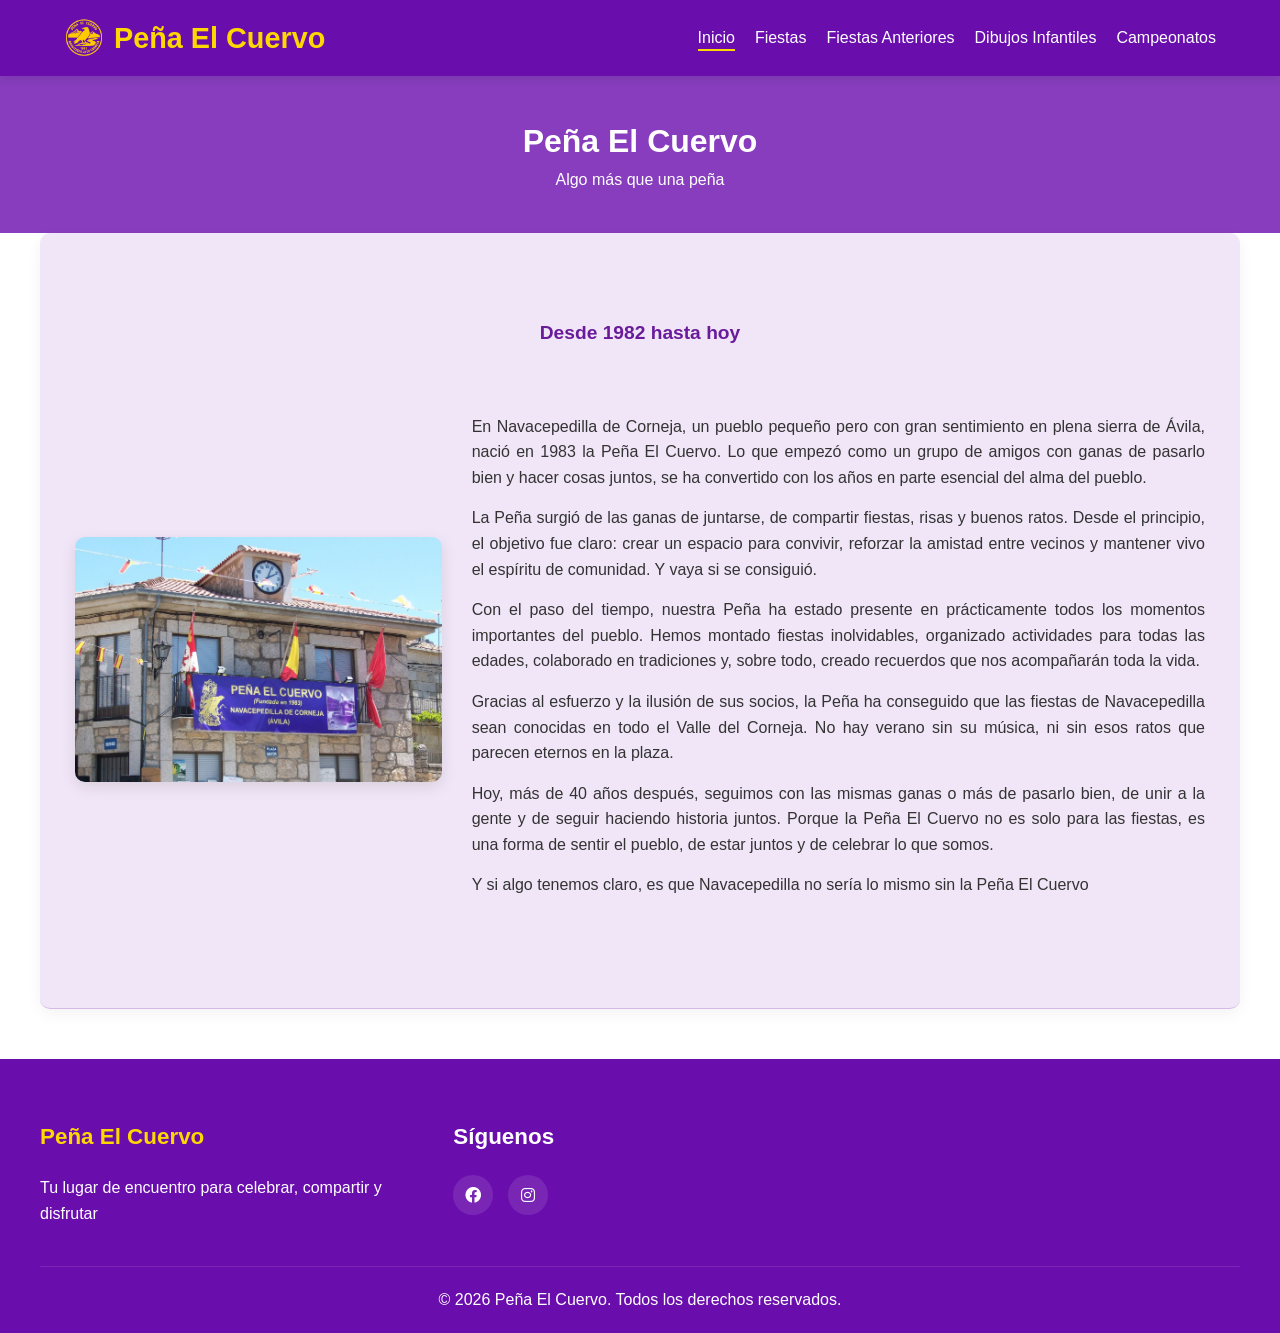
<file: index.html>
<!DOCTYPE html>
<html lang="es">
<head>
    <link rel="canonical" href="https://penaelcuervo.es/" />
    <meta charset="UTF-8">
    <meta name="viewport" content="width=device-width, initial-scale=1.0">
    <title>Peña El Cuervo - Inicio</title>
    <link rel="icon" type="image/png" href="favicon.png">
    <link rel="icon" href="img/ICONOPAGINAWEB.png" type="image/png" sizes="16x16 32x32">
    <link rel="apple-touch-icon" href="img/ICONOPAGINAWEB.png" sizes="180x180">
    <meta name="theme-color" content="#6a0dad">
    <!-- Etiquetas para SEO y favicon en resultados de búsqueda -->
    <meta name="description" content="Peña El Cuervo de Navacepedilla de Corneja. Desde 1983 organizando fiestas y eventos para el pueblo.">
    <meta property="og:title" content="Peña El Cuervo - Inicio">
    <meta property="og:description" content="Peña El Cuervo de Navacepedilla de Corneja. Desde 1983 organizando fiestas y eventos para el pueblo.">
    <meta property="og:image" content="https://penaelcuervo.es/img/ICONOPAGINAWEB.png">
    <meta property="og:url" content="https://penaelcuervo.es">
    <meta property="og:type" content="website">
    <link rel="stylesheet" href="styles.css">
    <link rel="stylesheet" href="https://cdnjs.cloudflare.com/ajax/libs/font-awesome/6.0.0-beta3/css/all.min.css">
</head>
<body>
    <!-- Header y navegación -->
    <header>
        <div class="logo-container">
            <img src="img/Logo quitar fondo-Photoroom.png" alt="Logo Peña El Cuervo" class="logo-img">
            <h1><span class="nombre-pena"> Peña El Cuervo</span></h1>
        </div>
        <nav>
            <ul>
                <li><a href="index.html" class="active">Inicio</a></li>
                <li><a href="fiestas.html">Fiestas</a></li>
                <li><a href="fiestas-anteriores.html">Fiestas Anteriores</a></li>
                <li><a href="dibujos.html">Dibujos Infantiles</a></li>
                <li><a href="campeonatos.html">Campeonatos</a></li>
            </ul>
        </nav>
        <div class="menu-toggle">
            <i class="fas fa-bars"></i>
        </div>
    </header>

    <!-- Encabezado de página -->
    <div class="page-header">
        <div class="container">
            <h1>Peña El Cuervo</h1>
            <p>Algo más que una peña</p>
        </div>
    </div>

    <main>
        <!-- Sección de historia con estructura similar a eventos -->
        <section id="historia">
            <div class="container">
                <div class="eventos-dia">
                    <div class="dia-header">
                        <div class="tema-dia">Desde 1982 hasta hoy</div>
                    </div>
                    <div class="historia-contenido">
                        <div class="historia-imagen">
                            <img src="img/peña_el_cuervo.jpg" alt="Historia de la Peña El Cuervo">
                        </div>
                        <div class="historia-texto">
                            <p>En Navacepedilla de Corneja, un pueblo pequeño pero con gran sentimiento en plena sierra de Ávila, nació en 1983 la Peña El Cuervo. Lo que empezó como un grupo de amigos con ganas de pasarlo bien y hacer cosas juntos, se ha convertido con los años en parte esencial del alma del pueblo.</p>
                            <p>La Peña surgió de las ganas de juntarse, de compartir fiestas, risas y buenos ratos. Desde el principio, el objetivo fue claro: crear un espacio para convivir, reforzar la amistad entre vecinos y mantener vivo el espíritu de comunidad. Y vaya si se consiguió.</p>
                            <p>Con el paso del tiempo, nuestra Peña ha estado presente en prácticamente todos los momentos importantes del pueblo. Hemos montado fiestas inolvidables, organizado actividades para todas las edades, colaborado en tradiciones y, sobre todo, creado recuerdos que nos acompañarán toda la vida.</p>
                            <p>Gracias al esfuerzo y la ilusión de sus socios, la Peña ha conseguido que las fiestas de Navacepedilla sean conocidas en todo el Valle del Corneja. No hay verano sin su música, ni sin esos ratos que parecen eternos en la plaza.</p>
                            <p>Hoy, más de 40 años después, seguimos con las mismas ganas o más de pasarlo bien, de unir a la gente y de seguir haciendo historia juntos. Porque la Peña El Cuervo no es solo para las fiestas, es una forma de sentir el pueblo, de estar juntos y de celebrar lo que somos.</p>
                            <p>Y si algo tenemos claro, es que Navacepedilla no sería lo mismo sin la Peña El Cuervo</p>
                        </div>
                    </div>
                </div>
            </div>
        </section>

        <section class="highlights">
            <div class="container">
               <!--- <h2>Próximos Eventos Destacados</h2>
                <div class="event-card">
                    <div class="event-date">
                        <span class="day">1</span>
                        <span class="month">AGO</span>
                    </div>
                    <div class="event-details">
                        <h3>Día de Convivencia 2026</h3>
                        <p class="event-location"><i class="fas fa-map-marker-alt"></i> Plaza</p>
                        <p class="event-time"><i class="far fa-clock"></i> 15:00</p>
                        <p class="event-description">Día de convivencia en la plaza: tarde de actividades, concierto y barbacoa nocturna.</p>
                        <a href="convivencia.html" class="btn btn-small">Más Información</a>
                    </div>
                </div>
                <div class="event-card">
                    <div class="event-date">
                        <span class="day">6-9</span>
                        <span class="month">AGO</span>
                    </div>
                    <div class="event-details">
                        <h3>Fiestas de Verano 2026</h3>
                        <p class="event-location"><i class="fas fa-map-marker-alt"></i> Plaza</p>
                        <p class="event-time"><i class="far fa-clock"></i> 6 Ago - 9 Ago</p>
                        <p class="event-description">Cuatro días de orquestas, concursos, torneos y actividades para todas las edades.</p>
                        <a href="fiestas.html" class="btn btn-small">Ver Programa Completo</a>
                    </div>
                </div> -->
            </div>
        </section>
    </main>

    <footer>
        <div class="container">
            <div class="footer-content">
                <div class="footer-section">
                    <h3>Peña El Cuervo</h3>
                    <p>Tu lugar de encuentro para celebrar, compartir y disfrutar</p>
                </div>

                <div class="footer-section">
                    <h3>Síguenos</h3>
                    <div class="social-icons">
                        <a href="https://www.facebook.com/pena.cuervo/" target="_blank"><i class="fab fa-facebook"></i></a>
                        <a href="https://www.instagram.com/p_el_cuervo_navacepe?utm_source=ig_web_button_share_sheet&igsh=ZDNlZDc0MzIxNw==" target="_blank"><i class="fab fa-instagram"></i></a>
                    </div>
                </div>
            </div>
            <div class="footer-bottom">
                <p>&copy; 2026 Peña El Cuervo. Todos los derechos reservados.</p>
            </div>
        </div>
    </footer>

    <script src="script.js"></script>
</body>
</html>
</file>
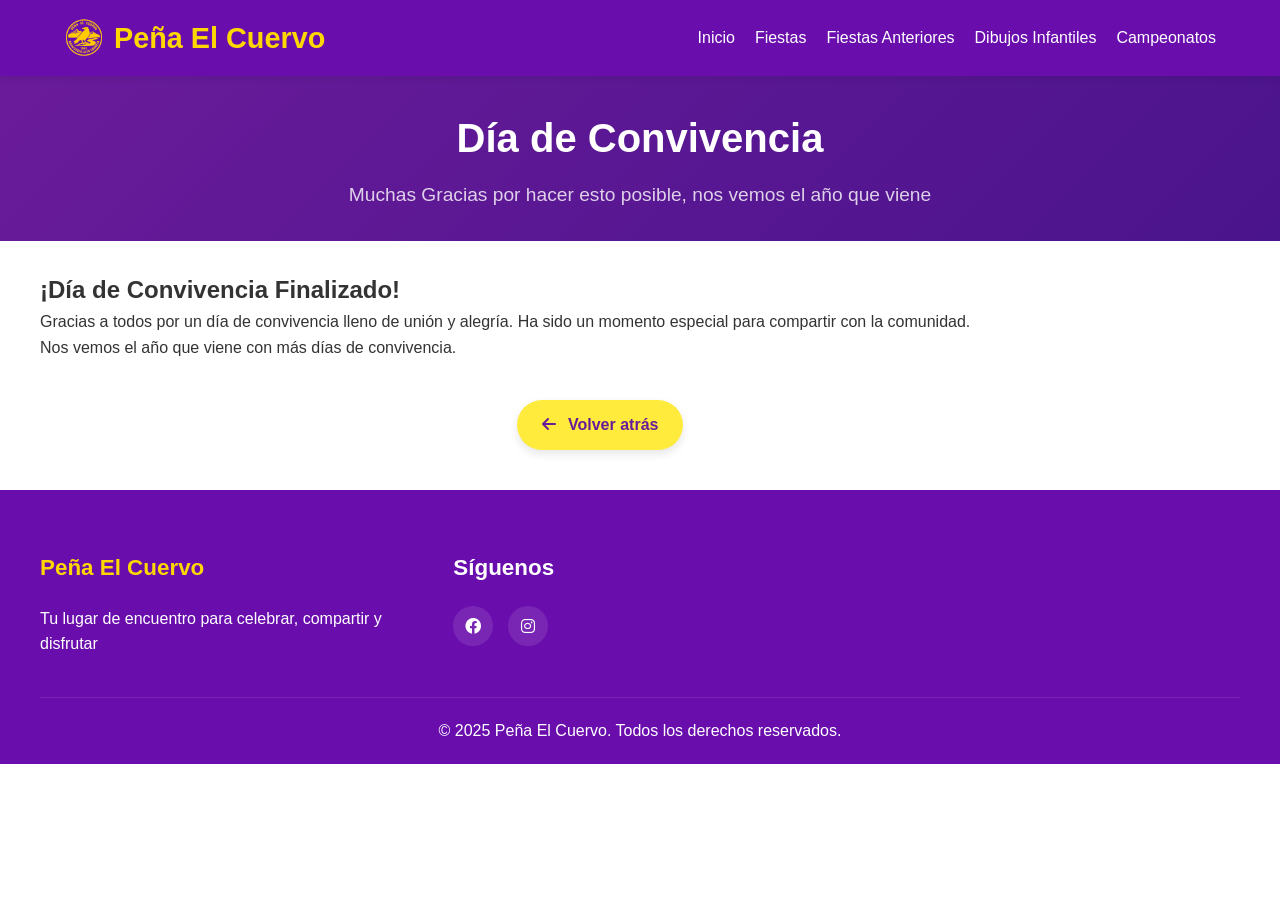
<file: convivencia.html>
<!DOCTYPE html>
<html lang="es">
<head>
    <meta charset="UTF-8">
    <meta name="viewport" content="width=device-width, initial-scale=1.0">
    <title>Día de Convivencia - Peña El Cuervo</title>
    <link rel="icon" href="img/ICONOPAGINAWEB.png" type="image/png">
<link rel="apple-touch-icon" href="img/ICONOPAGINAWEB.png">
    <meta name="theme-color" content="#6a0dad">
    <link rel="stylesheet" href="styles.css">
    <link rel="stylesheet" href="https://cdnjs.cloudflare.com/ajax/libs/font-awesome/6.0.0-beta3/css/all.min.css">
    <style>
        /* Estilos generales para la página de convivencia */
        
        .page-header {
            background: linear-gradient(135deg, #6a1b9a 0%, #4a148c 100%);
            padding: 30px 0;
            text-align: center;
            margin-bottom: 30px;
        }
        
        .page-header h1 {
            color: white;
            margin: 0;
            font-size: 2.5rem;
        }
        
        .page-header p {
            color: rgba(255, 255, 255, 0.8);
            margin: 10px 0 0;
            font-size: 1.2rem;
        }
        
        
    </style>
</head>
<body>
    <!-- Header y navegación -->
    <header>
        <div class="logo-container">
            <img src="img/Logo quitar fondo-Photoroom.png" alt="Logo Peña El Cuervo" class="logo-img">
            <h1><span class="nombre-pena"> Peña El Cuervo</span></h1>
        </div>
        <nav>
            <ul>
                <li><a href="index.html">Inicio</a></li>
                <li><a href="fiestas.html">Fiestas</a></li>
                <li><a href="fiestas-anteriores.html">Fiestas Anteriores</a></li>
                <li><a href="dibujos.html">Dibujos Infantiles</a></li>
                <li><a href="campeonatos.html">Campeonatos</a></li>
            </ul>
        </nav>
        <div class="menu-toggle">
            <i class="fas fa-bars"></i>
        </div>
    </header>

    <!-- Encabezado de página -->
    <div class="page-header">
        <div class="container">
            <h1>Día de Convivencia</h1>
            <p>Muchas Gracias por hacer esto posible, nos vemos el año que viene</p>
        </div>
    </div>

    <!-- Mensaje de agradecimiento -->
    <section class="agradecimiento">
        <div class="container">
            <div class="mensaje-agradecimiento">
                <h2>¡Día de Convivencia Finalizado!</h2>
                <p>Gracias a todos por un día de convivencia lleno de unión y alegría. Ha sido un momento especial para compartir con la comunidad.</p>
                <p>Nos vemos el año que viene con más días de convivencia.</p>
            </div>
        </div>
    </section>

    <!-- Botón para volver a la página anterior -->
    <div class="volver-calendario container">
        <a href="javascript:history.back()" class="botonamarillo">
            <i class="fas fa-arrow-left"></i> Volver atrás
        </a>
    </div>

    <!-- Footer -->
    <footer>
        <div class="container">
            <div class="footer-content">
                <div class="footer-section">
                    <h3>Peña El Cuervo</h3>
                    <p>Tu lugar de encuentro para celebrar, compartir y disfrutar</p>
                </div>

                <div class="footer-section">
                    <h3>Síguenos</h3>
                    <div class="social-icons">
                        <a href="https://www.facebook.com/pena.cuervo/" target="_blank"><i class="fab fa-facebook"></i></a>
                        <a href="https://www.instagram.com/p_el_cuervo_navacepe?utm_source=ig_web_button_share_sheet&igsh=ZDNlZDc0MzIxNw==" target="_blank"><i class="fab fa-instagram"></i></a>
                    </div>
                </div>
            </div>
            <div class="footer-bottom">
                <p>&copy; 2025 Peña El Cuervo. Todos los derechos reservados.</p>
            </div>
        </div>
    </footer>

    <!-- Script para cargar eventos desde el JSON existente -->
    <script>
    document.addEventListener('DOMContentLoaded', function() {
        // Cargar el archivo eventos.json desde la carpeta data
        fetch('data/eventos.json')
            .then(response => {
                if (!response.ok) {
                    throw new Error('No se pudo cargar el archivo de eventos');
                }
                return response.json();
            })
            .then(data => {
                // Acceder a la propiedad "eventos" del objeto JSON
                const eventos = data.eventos;
                
                // Filtrar eventos para mostrar SOLO los de categoría convivencia
                const eventosConvivencia = eventos.filter(evento => 
                    evento.categoria === 'convivencia'
                );
                
                // Mostrar los eventos de convivencia
                mostrarEventosConvivencia(eventosConvivencia);
            })
            .catch(error => {
                console.error('Error:', error);
                document.getElementById('programa-container').innerHTML = `
                    <div class="no-eventos">
                        <i class="fas fa-exclamation-circle"></i>
                        <h3>Error al cargar los eventos</h3>
                        <p>${error.message}</p>
                    </div>
                `;
            });
    });

    // Función para mostrar los eventos de convivencia
    function mostrarEventosConvivencia(eventos) {
        const contenedor = document.getElementById('programa-container');
        
        // Si no hay eventos
        if (eventos.length === 0) {
            contenedor.innerHTML = `
                <div class="no-eventos">
                    <i class="fas fa-calendar-times"></i>
                    <h3>No hay eventos programados</h3>
                    <p>Todavía no hay eventos para el día de convivencia.</p>
                </div>
            `;
            return;
        }
        
        // Ordenar eventos por hora
        eventos.sort((a, b) => {
            // Convertir horas a números para comparar (00:00 debe ser considerado como 24:00)
            const horaA = a.hora === '00:00' ? '24:00' : a.hora;
            const horaB = b.hora === '00:00' ? '24:00' : b.hora;
            return horaA.localeCompare(horaB);
        });
        
        // Crear el HTML para el día de convivencia
        let html = `
            <div class="eventos-dia">
                <div class="dia-header">
                    <div class="dia-numero">26</div>
                    <div class="mes-nombre">Julio</div>
                    <div class="tema-dia">Día de Convivencia</div>
                </div>
                <div class="eventos-lista">
        `;
        
        // Agregar cada evento
        eventos.forEach(evento => {
            html += `
                <div class="evento-hora">
                    <div class="hora">${evento.hora || '00:00'}</div>
                    <div class="evento-detalle">
                        <h3>${evento.titulo}</h3>
                        ${evento.ubicacion ? `<p class="ubicacion"><i class="fas fa-map-marker-alt"></i> ${evento.ubicacion}</p>` : ''}
                        ${evento.descripcion ? `<p class="descripcion">${evento.descripcion}</p>` : ''}
                    </div>
                </div>
            `;
        });
        
        html += `
                </div>
            </div>
        `;
        
        contenedor.innerHTML = html;
    }
    </script>
    <script src="script.js"></script>
</body>
</html>
</file>
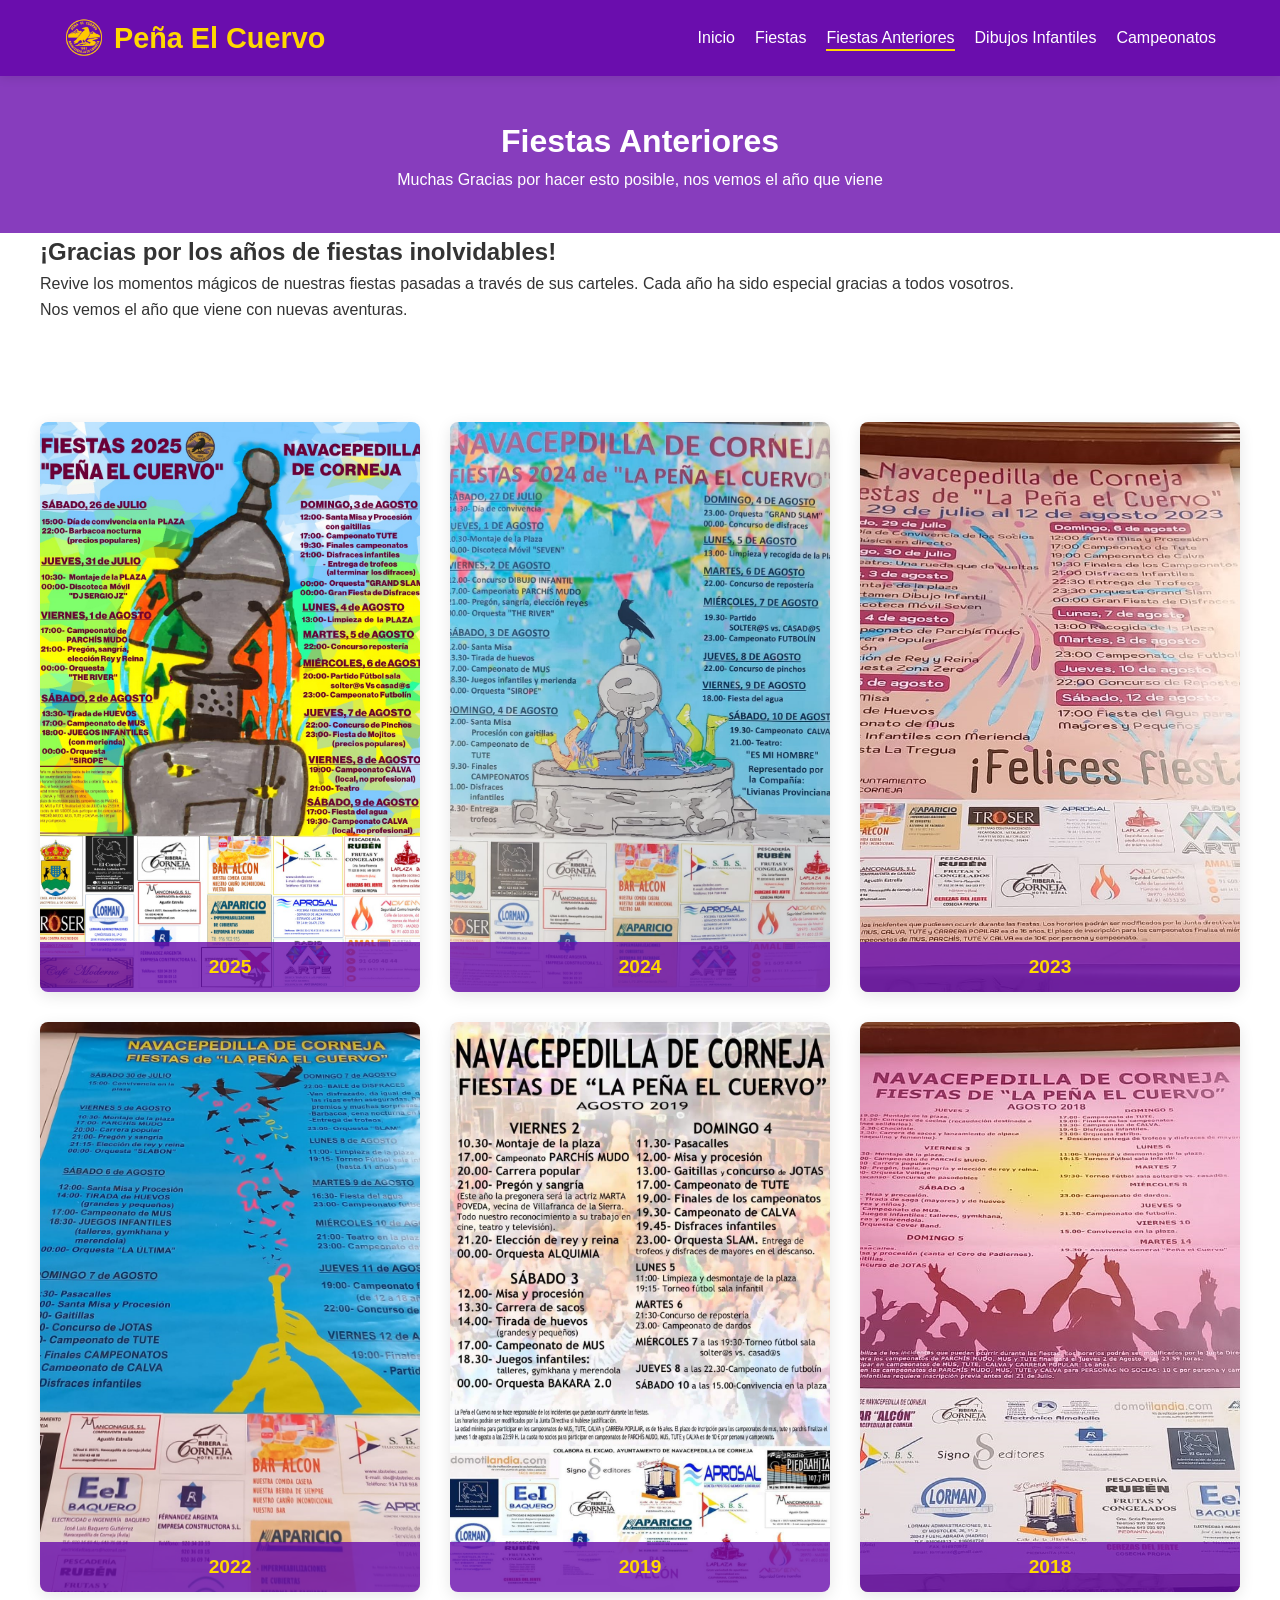
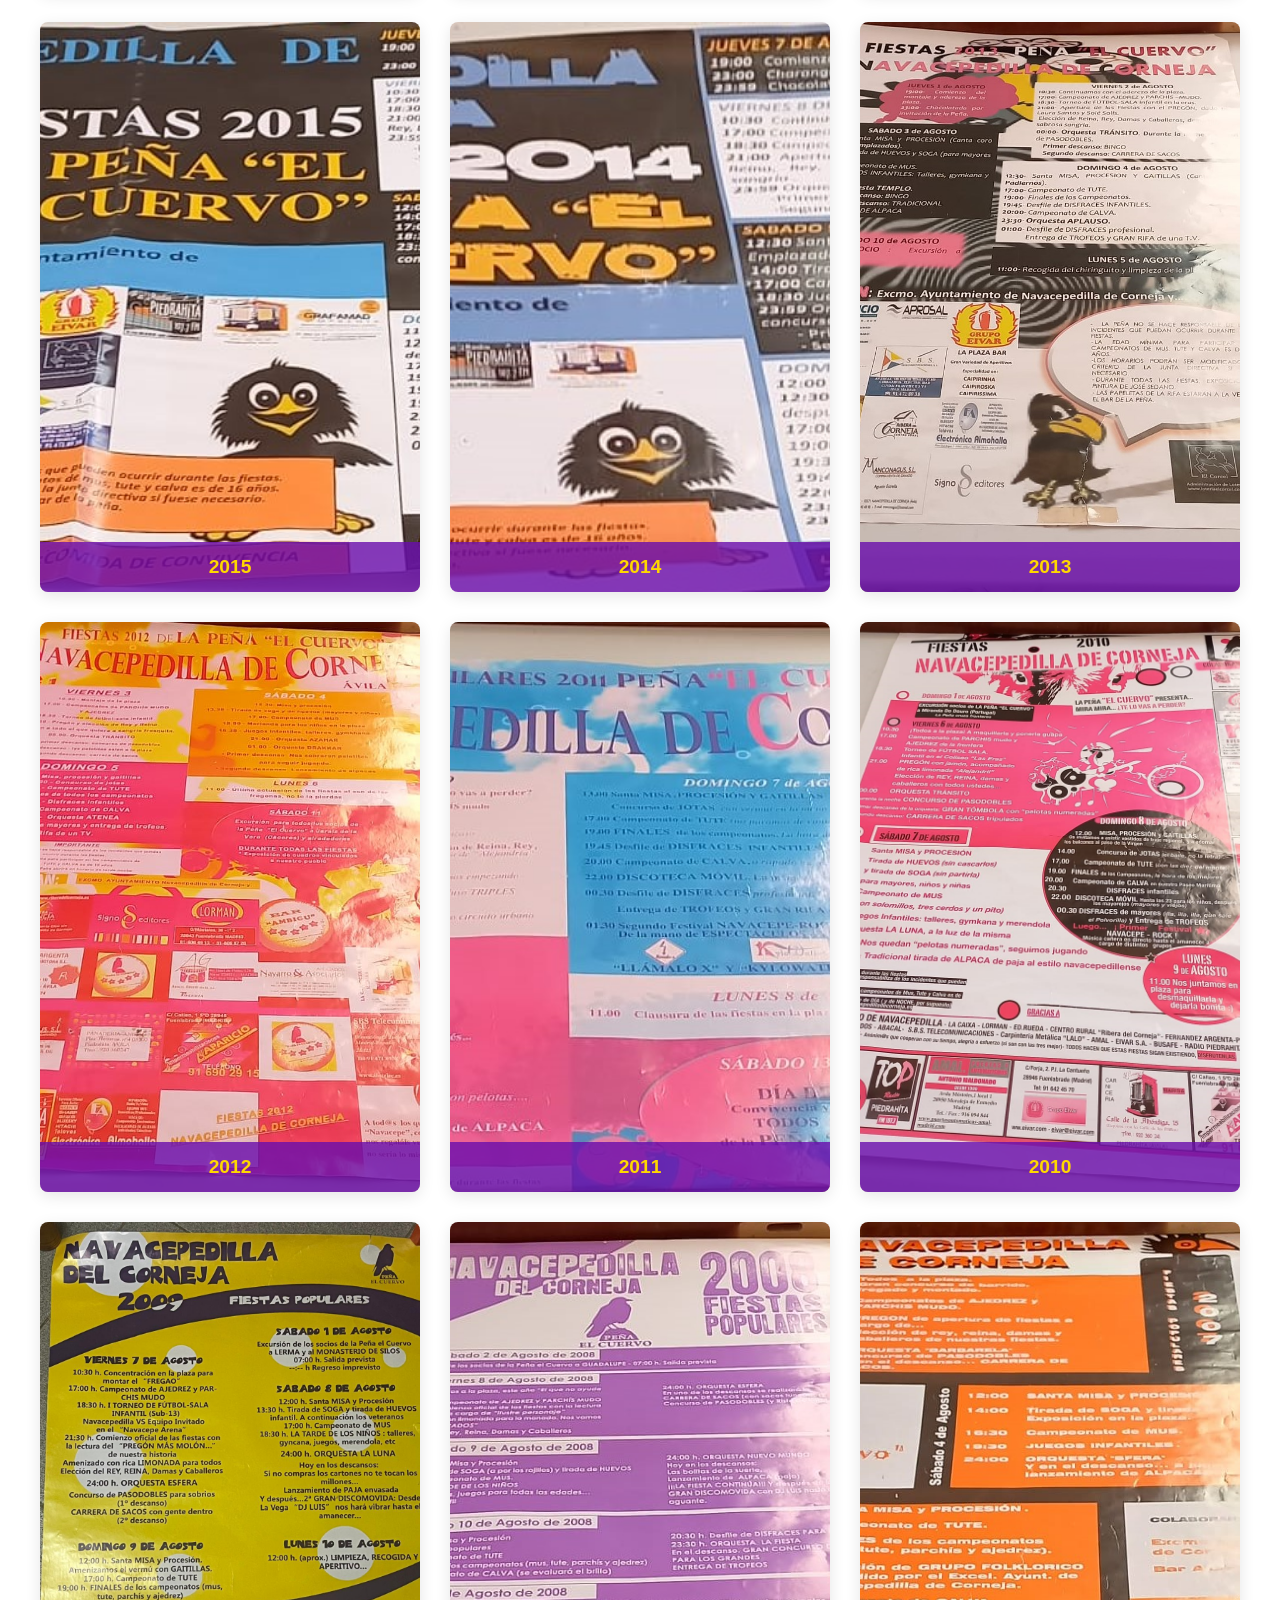
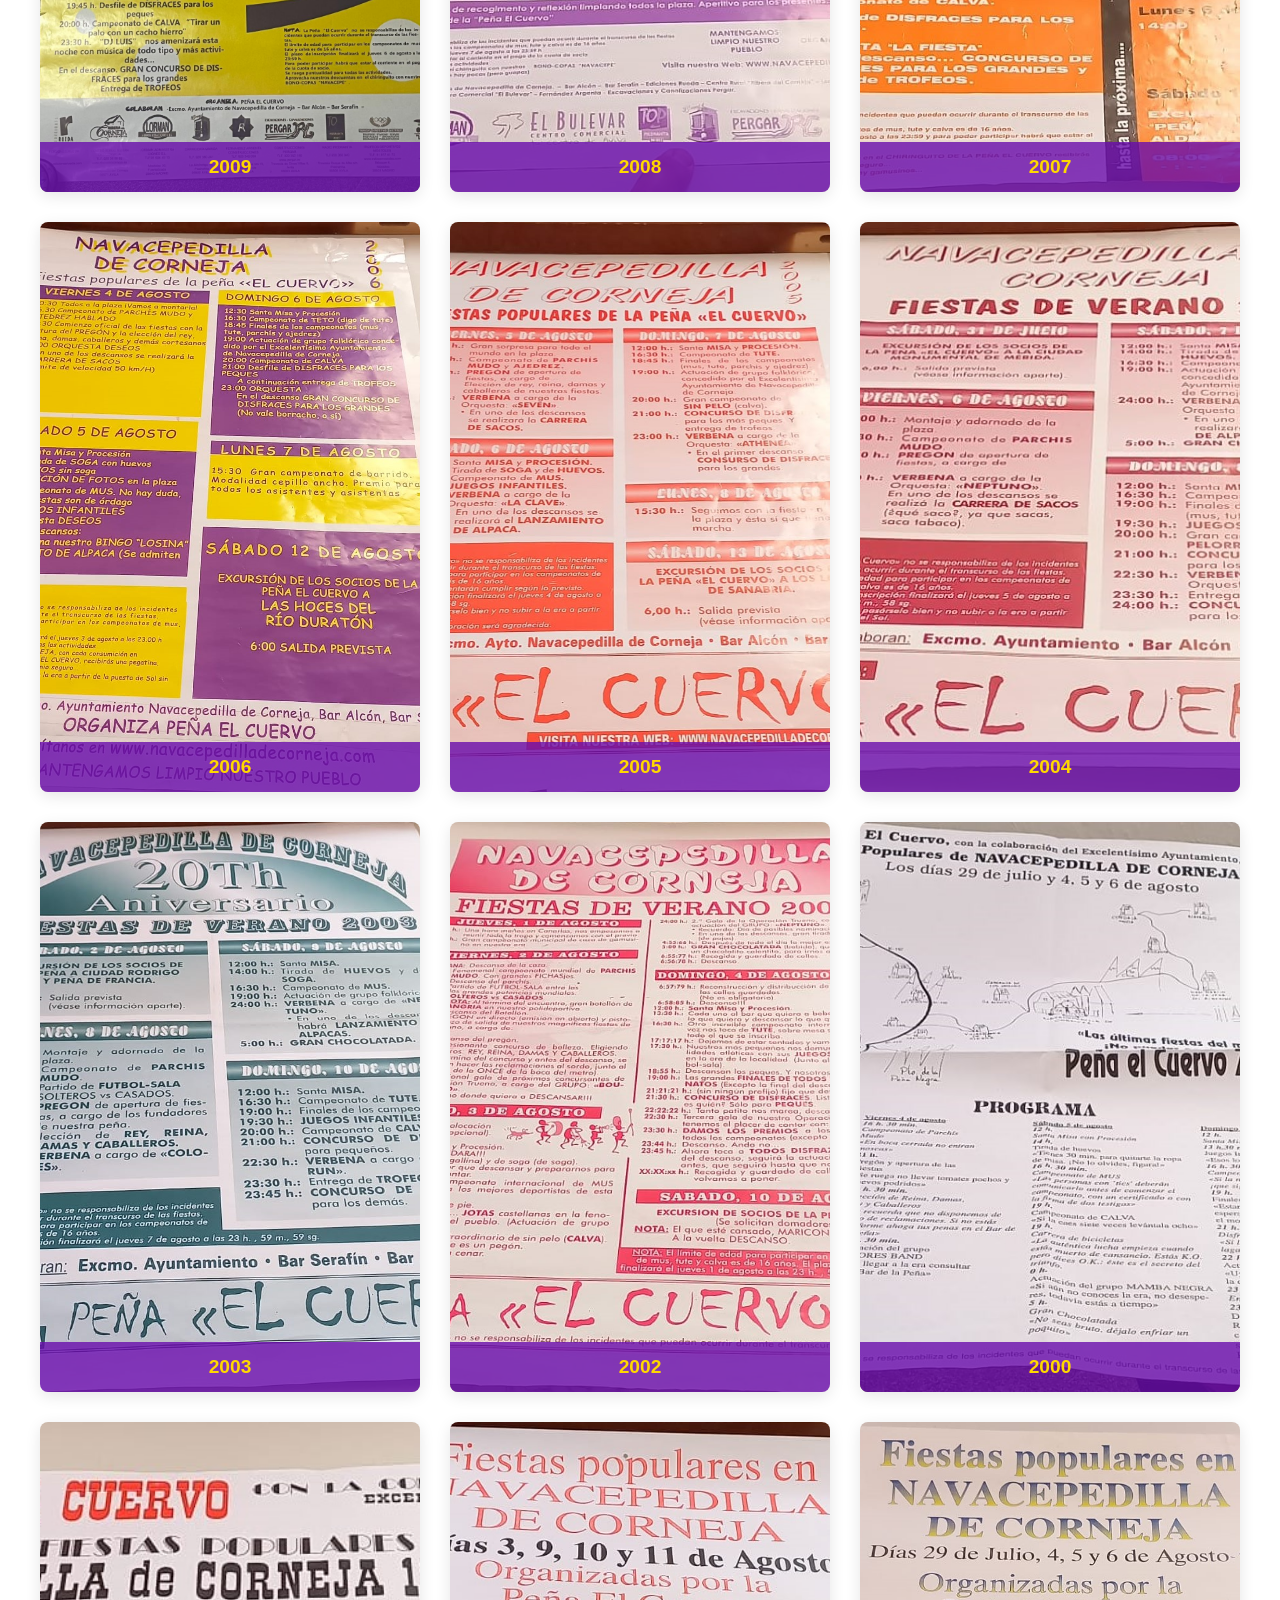
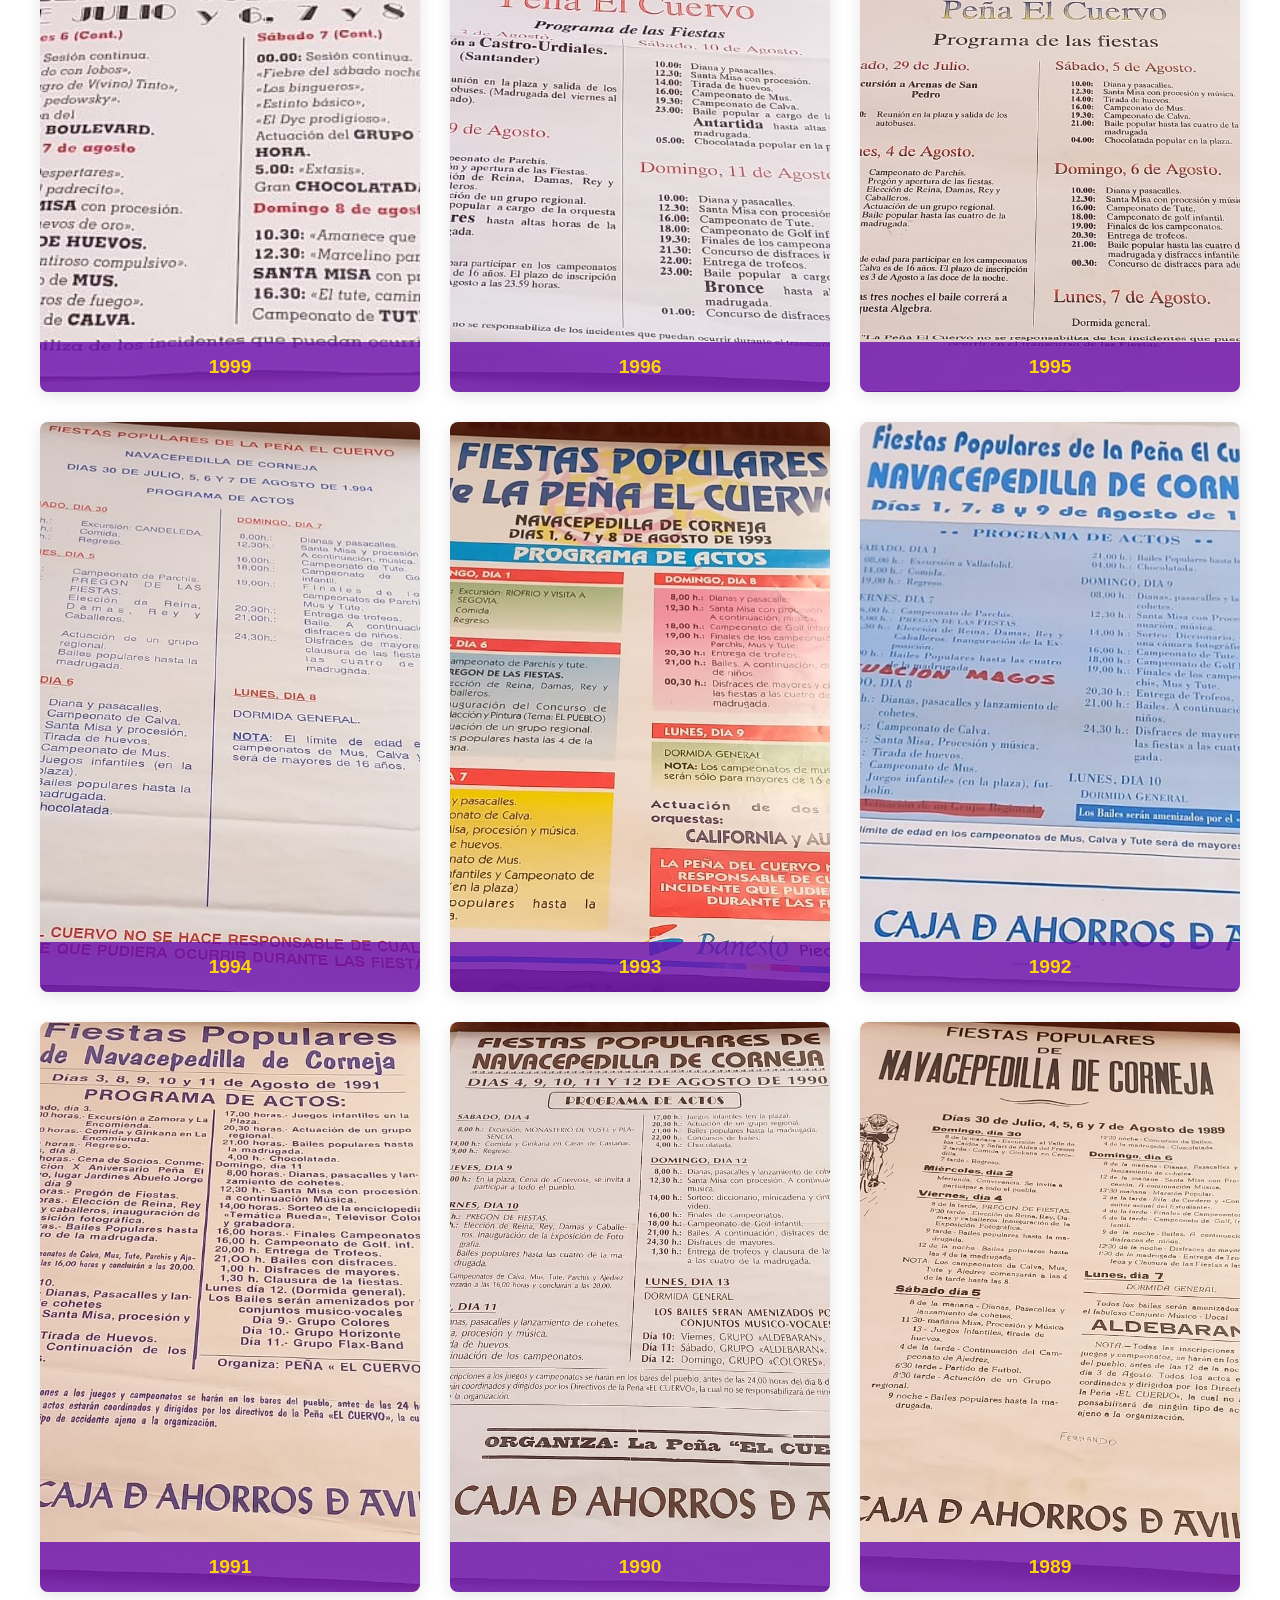
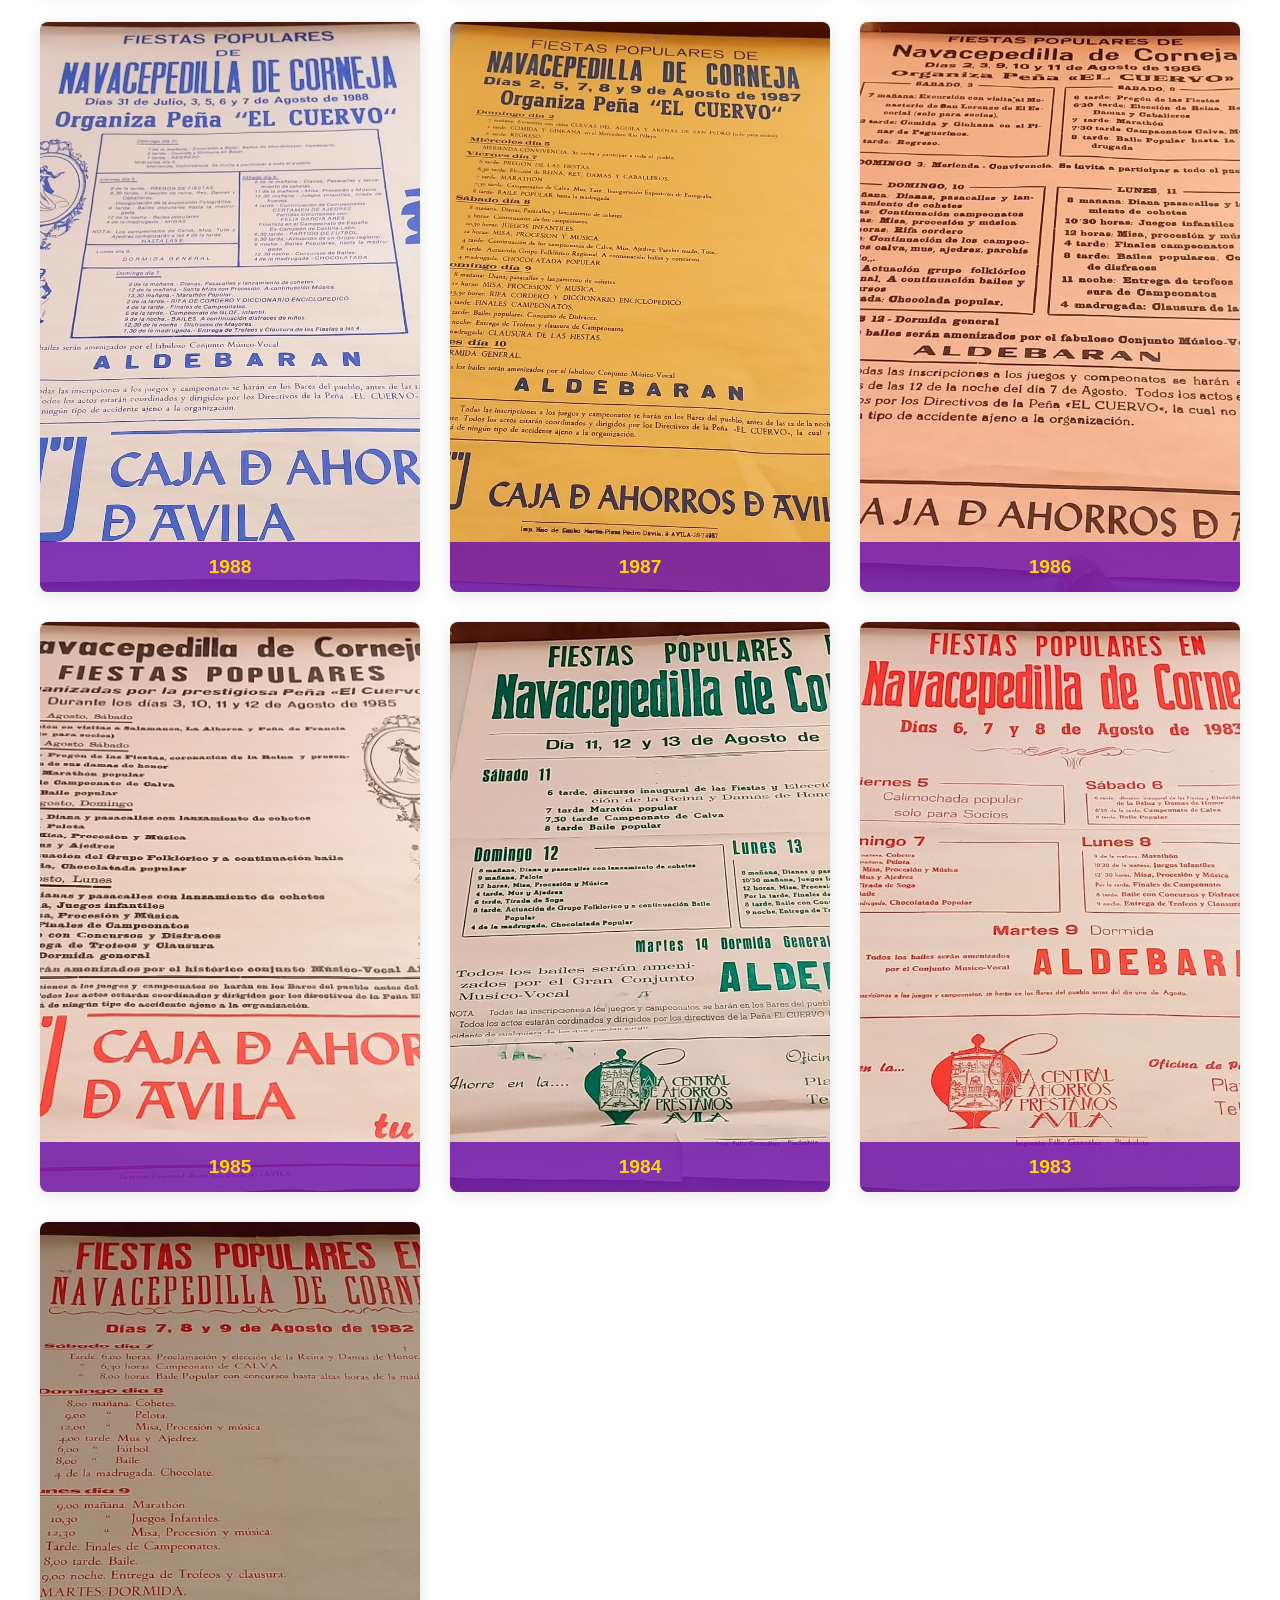
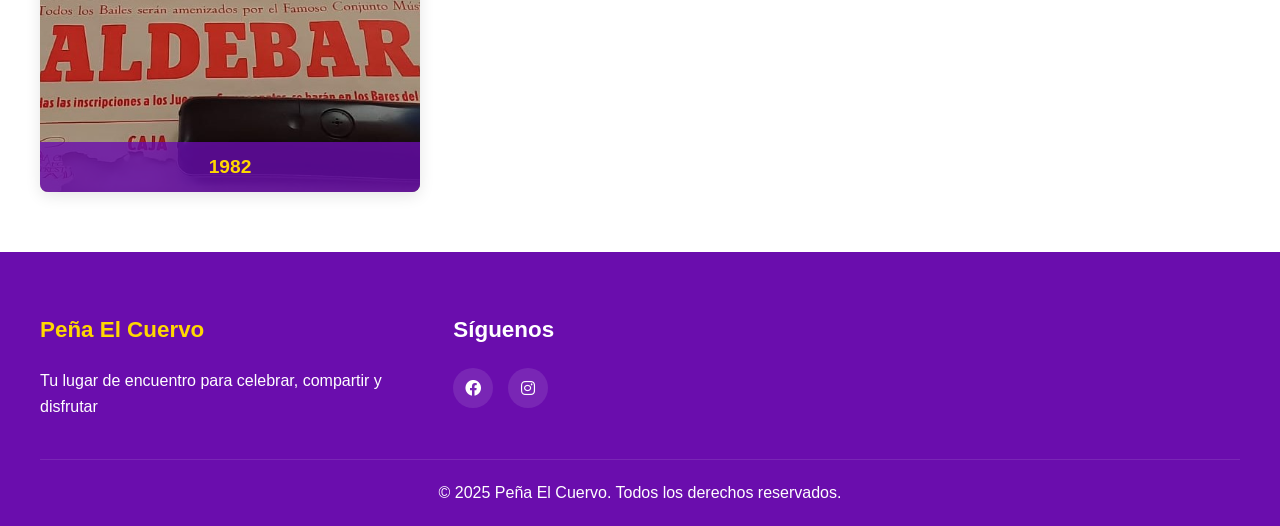
<file: fiestas-anteriores.html>
<!DOCTYPE html>
<html lang="es">
<head>
    <meta charset="UTF-8">
    <meta name="viewport" content="width=device-width, initial-scale=1.0">
    <title>Fiestas Anteriores - Peña El Cuervo</title>
    <link rel="icon" href="img/ICONOPAGINAWEB.png" type="image/png">
<link rel="apple-touch-icon" href="img/ICONOPAGINAWEB.png">
    <meta name="theme-color" content="#6a0dad">
    <link rel="stylesheet" href="styles.css">
    <link rel="stylesheet" href="https://cdnjs.cloudflare.com/ajax/libs/font-awesome/6.0.0-beta3/css/all.min.css">
</head>
<body>
    <!-- Header y navegación -->
    <header>
        <div class="logo-container">
            <img src="img/Logo quitar fondo-Photoroom.png" alt="Logo Peña El Cuervo" class="logo-img">
            <h1><span class="nombre-pena"> Peña El Cuervo</span></h1>
        </div>
        <nav>
            <ul>
                <li><a href="index.html">Inicio</a></li>
                <li><a href="fiestas.html">Fiestas</a></li>
                <li><a href="fiestas-anteriores.html" class="active">Fiestas Anteriores</a></li>
                <li><a href="dibujos.html">Dibujos Infantiles</a></li>
                <li><a href="campeonatos.html">Campeonatos</a></li>
            </ul>
        </nav>
        <div class="menu-toggle">
            <i class="fas fa-bars"></i>
        </div>
    </header>

    <!-- Encabezado de página -->
    <div class="page-header">
        <div class="container">
            <h1>Fiestas Anteriores</h1>
            <p>Muchas Gracias por hacer esto posible, nos vemos el año que viene</p>
        </div>
    </div>

    <!-- Mensaje de agradecimiento -->
    <section class="agradecimiento">
        <div class="container">
            <div class="mensaje-agradecimiento">
                <h2>¡Gracias por los años de fiestas inolvidables!</h2>
                <p>Revive los momentos mágicos de nuestras fiestas pasadas a través de sus carteles. Cada año ha sido especial gracias a todos vosotros.</p>
                <p>Nos vemos el año que viene con nuevas aventuras.</p>
            </div>
        </div>
    </section>


    <section class="fiestas-anteriores">
        <div class="container">
            <div class="fiestas-gallery">

                <div class="cartel-item">
                    <img src="img/carteles/cartel-2025.jpeg" alt="Cartel Fiestas 2025">
                    <div class="cartel-year">2025</div>
                </div>
                

                <div class="cartel-item">
                    <img src="img/carteles/cartel2024.jpeg" alt="Cartel Fiestas 2023">
                    <div class="cartel-year">2024</div>
                </div>

                

                <div class="cartel-item">
                    <img src="img/carteles/cartel2023.jpeg" alt="Cartel Fiestas 2022">
                    <div class="cartel-year">2023</div>
                </div>
                

                <div class="cartel-item">
                    <img src="img/carteles/cartel2022.jpeg" alt="Cartel Fiestas 2021">
                    <div class="cartel-year">2022</div>
                </div>
                


                <div class="cartel-item">
                    <img src="img/carteles/cartel2019.jpeg" alt="Cartel Fiestas 2020">
                    <div class="cartel-year">2019</div>
                </div>
                

                <div class="cartel-item">
                    <img src="img/carteles/cartel2018.jpeg" alt="Cartel Fiestas 2019">
                    <div class="cartel-year">2018</div>
                </div>
                

                <div class="cartel-item">
                    <img src="img/carteles/cartel2015.jpeg" alt="Cartel Fiestas 2018">
                    <div class="cartel-year">2015</div>
                </div>

                <div class="cartel-item">
                    <img src="img/carteles/cartel2014.jpeg" alt="Cartel Fiestas 2018">
                    <div class="cartel-year">2014</div>
                </div>

                <div class="cartel-item">
                    <img src="img/carteles/cartel2013.jpeg" alt="Cartel Fiestas 2018">
                    <div class="cartel-year">2013</div>
                </div>

                <div class="cartel-item">
                    <img src="img/carteles/cartel2012.jpeg" alt="Cartel Fiestas 2018">
                    <div class="cartel-year">2012</div>
                </div>

                <div class="cartel-item">
                    <img src="img/carteles/cartel2011.jpeg" alt="Cartel Fiestas 2018">
                    <div class="cartel-year">2011</div>
                </div>

                <div class="cartel-item">
                    <img src="img/carteles/cartel2010.jpeg" alt="Cartel Fiestas 2018">
                    <div class="cartel-year">2010</div>
                </div>

                <div class="cartel-item">
                    <img src="img/carteles/cartel2009.jpeg" alt="Cartel Fiestas 2018">
                    <div class="cartel-year">2009</div>
                </div>

                <div class="cartel-item">
                    <img src="img/carteles/cartel2008.jpeg" alt="Cartel Fiestas 2018">
                    <div class="cartel-year">2008</div>
                </div>

                <div class="cartel-item">
                    <img src="img/carteles/cartel2007.jpeg" alt="Cartel Fiestas 2018">
                    <div class="cartel-year">2007</div>
                </div>

                <div class="cartel-item">
                    <img src="img/carteles/cartel2006.jpeg" alt="Cartel Fiestas 2018">
                    <div class="cartel-year">2006</div>
                </div>

                <div class="cartel-item">
                    <img src="img/carteles/cartel2005.jpeg" alt="Cartel Fiestas 2018">
                    <div class="cartel-year">2005</div>
                </div>

                <div class="cartel-item">
                    <img src="img/carteles/cartel2004.jpeg" alt="Cartel Fiestas 2018">
                    <div class="cartel-year">2004</div>
                </div>

                <div class="cartel-item">
                    <img src="img/carteles/cartel2003.jpeg" alt="Cartel Fiestas 2018">
                    <div class="cartel-year">2003</div>
                </div>

                <div class="cartel-item">
                    <img src="img/carteles/cartel2002.jpeg" alt="Cartel Fiestas 2018">
                    <div class="cartel-year">2002</div>
                </div>

                <div class="cartel-item">
                    <img src="img/carteles/cartel2000.jpeg" alt="Cartel Fiestas 2018">
                    <div class="cartel-year">2000</div>
                </div>

                <div class="cartel-item">
                    <img src="img/carteles/cartel1999.jpeg" alt="Cartel Fiestas 2018">
                    <div class="cartel-year">1999</div>
                </div>

                <div class="cartel-item">
                    <img src="img/carteles/cartel1996.jpeg" alt="Cartel Fiestas 2018">
                    <div class="cartel-year">1996</div>
                </div>

                <div class="cartel-item">
                    <img src="img/carteles/cartel1995.jpeg" alt="Cartel Fiestas 2018">
                    <div class="cartel-year">1995</div>
                </div>

                <div class="cartel-item">
                    <img src="img/carteles/cartel1994.jpeg" alt="Cartel Fiestas 2018">
                    <div class="cartel-year">1994</div>
                </div>

                <div class="cartel-item">
                    <img src="img/carteles/cartel1993.jpeg" alt="Cartel Fiestas 2018">
                    <div class="cartel-year">1993</div>
                </div>

                <div class="cartel-item">
                    <img src="img/carteles/cartel1992.jpeg" alt="Cartel Fiestas 2018">
                    <div class="cartel-year">1992</div>
                </div>

                <div class="cartel-item">
                    <img src="img/carteles/cartel1991.jpeg" alt="Cartel Fiestas 2018">
                    <div class="cartel-year">1991</div>
                </div>

                <div class="cartel-item">
                    <img src="img/carteles/cartel1990.jpeg" alt="Cartel Fiestas 2018">
                    <div class="cartel-year">1990</div>
                </div>

                <div class="cartel-item">
                    <img src="img/carteles/cartel1989.jpeg" alt="Cartel Fiestas 2018">
                    <div class="cartel-year">1989</div>
                </div>

                <div class="cartel-item">
                    <img src="img/carteles/cartel1988.jpeg" alt="Cartel Fiestas 2018">
                    <div class="cartel-year">1988</div>
                </div>

                <div class="cartel-item">
                    <img src="img/carteles/cartel1987.jpeg" alt="Cartel Fiestas 2018">
                    <div class="cartel-year">1987</div>
                </div>

                <div class="cartel-item">
                    <img src="img/carteles/cartel1986.jpeg" alt="Cartel Fiestas 2018">
                    <div class="cartel-year">1986</div>
                </div>

                <div class="cartel-item">
                    <img src="img/carteles/cartel1985.jpeg" alt="Cartel Fiestas 2018">
                    <div class="cartel-year">1985</div>
                </div>

                <div class="cartel-item">
                    <img src="img/carteles/cartel1984.jpeg" alt="Cartel Fiestas 2018">
                    <div class="cartel-year">1984</div>
                </div>

                <div class="cartel-item">
                    <img src="img/carteles/cartel1983.jpeg" alt="Cartel Fiestas 2018">
                    <div class="cartel-year">1983</div>
                </div>

                <div class="cartel-item">
                    <img src="img/carteles/cartel1982.jpeg" alt="Cartel Fiestas 2018">
                    <div class="cartel-year">1982</div>
                </div>
            </div>
        </div>
    </section>

    <!-- Footer -->
    <footer>
        <div class="container">
            <div class="footer-content">
                <div class="footer-section">
                    <h3>Peña El Cuervo</h3>
                    <p>Tu lugar de encuentro para celebrar, compartir y disfrutar</p>
                </div>
                
                <div class="footer-section">
                    <h3>Síguenos</h3>
                    <div class="social-icons">
                        <a href="https://www.facebook.com/pena.cuervo/" target="_blank"><i class="fab fa-facebook"></i></a>
                        <a href="https://www.instagram.com/p_el_cuervo_navacepe?utm_source=ig_web_button_share_sheet&igsh=ZDNlZDc0MzIxNw==" target="_blank"><i class="fab fa-instagram"></i></a>
                    </div>
                </div>
            </div>
            <div class="footer-bottom">
                <p>&copy; 2025 Peña El Cuervo. Todos los derechos reservados.</p>
            </div>
        </div>
    </footer>

    <script src="script.js"></script>
</body>
</html>
</file>
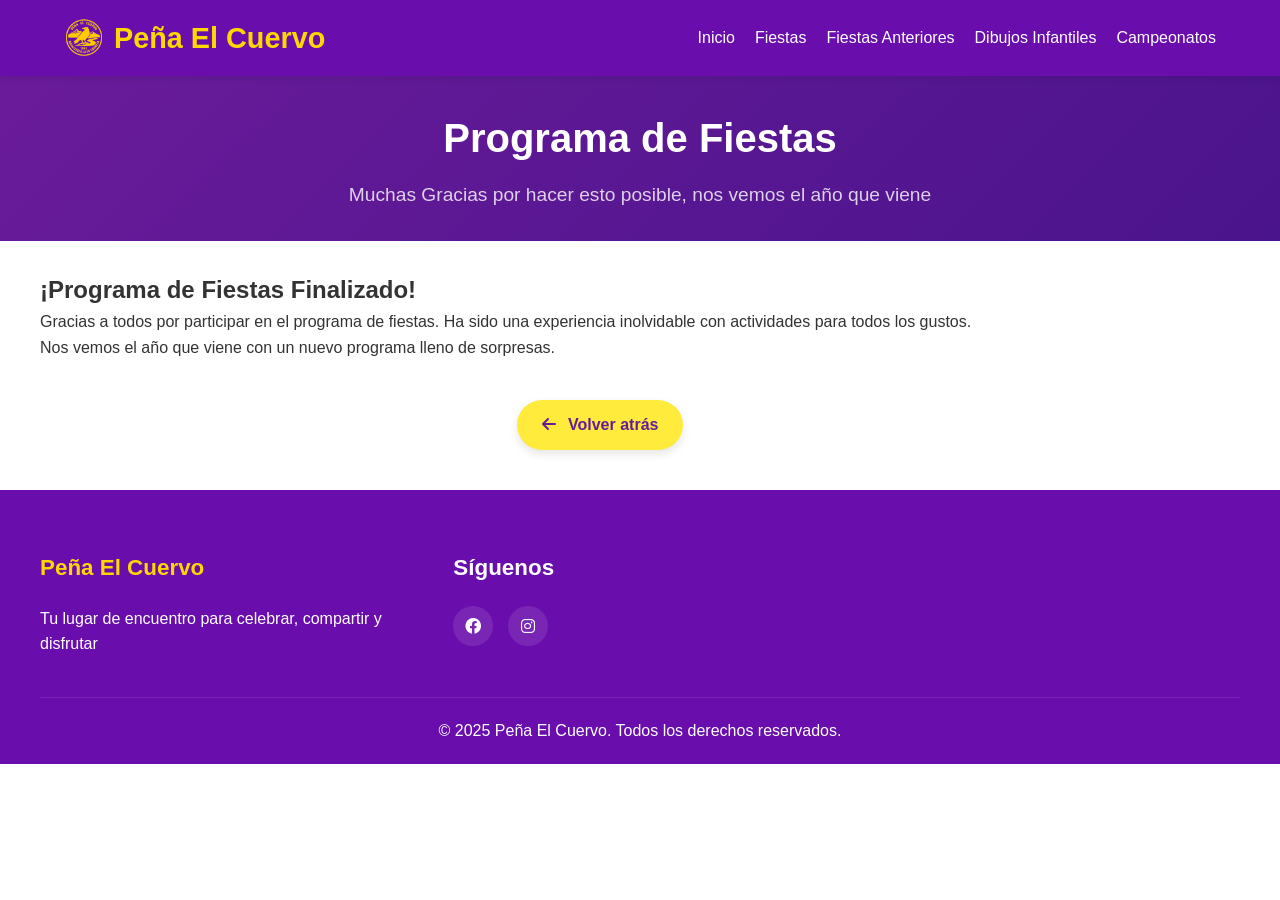
<file: fiestas-programa.html>
<!DOCTYPE html>
<html lang="es">
<head>
    <meta charset="UTF-8">
    <meta name="viewport" content="width=device-width, initial-scale=1.0">
    <title>Programa de Fiestas - Peña El Cuervo</title>
    <link rel="icon" href="img/ICONOPAGINAWEB.png" type="image/png">
<link rel="apple-touch-icon" href="img/ICONOPAGINAWEB.png">
    <meta name="theme-color" content="#6a0dad">
    <link rel="stylesheet" href="styles.css">
    <link rel="stylesheet" href="https://cdnjs.cloudflare.com/ajax/libs/font-awesome/6.0.0-beta3/css/all.min.css">
    <style>
        /* Estilos generales para la página de programa de fiestas */
        
        .page-header {
            background: linear-gradient(135deg, #6a1b9a 0%, #4a148c 100%);
            padding: 30px 0;
            text-align: center;
            margin-bottom: 30px;
        }
        
        .page-header h1 {
            color: white;
            margin: 0;
            font-size: 2.5rem;
        }
        
        .page-header p {
            color: rgba(255, 255, 255, 0.8);
            margin: 10px 0 0;
            font-size: 1.2rem;
        }
        
       
    </style>
</head>
<body>
    <!-- Header y navegación -->
    <header>
        <div class="logo-container">
            <img src="img/Logo quitar fondo-Photoroom.png" alt="Logo Peña El Cuervo" class="logo-img">
            <h1><span class="nombre-pena"> Peña El Cuervo</span></h1>
        </div>
        <nav>
            <ul>
                <li><a href="index.html">Inicio</a></li>
                <li><a href="fiestas.html">Fiestas</a></li>
                <li><a href="fiestas-anteriores.html">Fiestas Anteriores</a></li>
                <li><a href="dibujos.html">Dibujos Infantiles</a></li>
                <li><a href="campeonatos.html">Campeonatos</a></li>
            </ul>
        </nav>
        <div class="menu-toggle">
            <i class="fas fa-bars"></i>
        </div>
    </header>

    <!-- Encabezado de página -->
    <div class="page-header">
        <div class="container">
            <h1>Programa de Fiestas</h1>
            <p>Muchas Gracias por hacer esto posible, nos vemos el año que viene</p>
        </div>
    </div>

    <!-- Mensaje de agradecimiento -->
    <section class="agradecimiento">
        <div class="container">
            <div class="mensaje-agradecimiento">
                <h2>¡Programa de Fiestas Finalizado!</h2>
                <p>Gracias a todos por participar en el programa de fiestas. Ha sido una experiencia inolvidable con actividades para todos los gustos.</p>
                <p>Nos vemos el año que viene con un nuevo programa lleno de sorpresas.</p>
            </div>
        </div>
    </section>

    <!-- Botón para volver a la página anterior -->
    <div class="volver-calendario container">
        <a href="javascript:history.back()" class="botonamarillo">
            <i class="fas fa-arrow-left"></i> Volver atrás
        </a>
    </div>

    <!-- Footer -->
    <footer>
        <div class="container">
            <div class="footer-content">
                <div class="footer-section">
                    <h3>Peña El Cuervo</h3>
                    <p>Tu lugar de encuentro para celebrar, compartir y disfrutar</p>
                </div>

                <div class="footer-section">
                    <h3>Síguenos</h3>
                    <div class="social-icons">
                        <a href="https://www.facebook.com/pena.cuervo/" target="_blank"><i class="fab fa-facebook"></i></a>
                        <a href="https://www.instagram.com/p_el_cuervo_navacepe?utm_source=ig_web_button_share_sheet&igsh=ZDNlZDc0MzIxNw==" target="_blank"><i class="fab fa-instagram"></i></a>
                    </div>
                </div>
            </div>
            <div class="footer-bottom">
                <p>&copy; 2025 Peña El Cuervo. Todos los derechos reservados.</p>
            </div>
        </div>
    </footer>

    <!-- Script para cargar eventos desde el JSON existente -->
    <script>
    document.addEventListener('DOMContentLoaded', function() {
        // Cargar el archivo eventos.json desde la carpeta data
        fetch('data/eventos.json')
            .then(response => {
                if (!response.ok) {
                    throw new Error('No se pudo cargar el archivo de eventos');
                }
                return response.json();
            })
            .then(data => {
                // Acceder a la propiedad "eventos" del objeto JSON
                const eventos = data.eventos;
                
                // Filtrar eventos para mostrar SOLO los de categoría fiestas
                const eventosFiestas = eventos.filter(evento => 
                    evento.categoria === 'fiestas'
                );
                
                // Organizar eventos por día
                const eventosPorDia = agruparEventosPorDia(eventosFiestas);
                
                // Crear navegación por días
                crearNavegacionDias(eventosPorDia);
                
                // Mostrar todos los eventos inicialmente
                mostrarTodosLosEventos(eventosPorDia);
            })
            .catch(error => {
                console.error('Error:', error);
                document.getElementById('programa-container').innerHTML = `
                    <div class="no-eventos">
                        <i class="fas fa-exclamation-circle"></i>
                        <h3>Error al cargar los eventos</h3>
                        <p>${error.message}</p>
                    </div>
                `;
            });
    });

    // Función para agrupar eventos por día
    function agruparEventosPorDia(eventos) {
        const eventosPorDia = {};
        
        eventos.forEach(evento => {
            const fechaKey = `${evento.dia}-${evento.mes}`;
            
            if (!eventosPorDia[fechaKey]) {
                eventosPorDia[fechaKey] = {
                    dia: evento.dia,
                    mes: evento.mes,
                    eventos: []
                };
            }
            
            eventosPorDia[fechaKey].eventos.push(evento);
        });
        
        // Ordenar eventos por hora dentro de cada día
        for (const dia in eventosPorDia) {
            eventosPorDia[dia].eventos.sort((a, b) => {
                // Convertir horas a números para comparar (00:00 debe ser considerado como 24:00)
                const horaA = a.hora === '00:00' ? '24:00' : a.hora;
                const horaB = b.hora === '00:00' ? '24:00' : b.hora;
                return horaA.localeCompare(horaB);
            });
        }
        
        return eventosPorDia;
    }

    // Función para crear la navegación por días
    function crearNavegacionDias(eventosPorDia) {
        const navegacionContainer = document.querySelector('.dias-navegacion');
        let html = `<button class="dia-btn activo" data-dia="todos">Todos los días</button>`;
        
        // Ordenar los días
        const dias = Object.keys(eventosPorDia).sort((a, b) => {
            const [diaA, mesA] = a.split('-');
            const [diaB, mesB] = b.split('-');
            
            // Primero comparar por mes
            const mesesOrden = {'Jul': 1, 'Ago': 2};
            if (mesesOrden[mesA] !== mesesOrden[mesB]) {
                return mesesOrden[mesA] - mesesOrden[mesB];
            }
            
            // Si el mes es el mismo, comparar por día
            return parseInt(diaA) - parseInt(diaB);
        });
        
        // Crear botones para cada día
        dias.forEach(diaKey => {
            const info = eventosPorDia[diaKey];
            html += `<button class="dia-btn" data-dia="${diaKey}">${info.dia} ${info.mes}</button>`;
        });
        
        navegacionContainer.innerHTML = html;
        
        // Añadir eventos a los botones
        document.querySelectorAll('.dia-btn').forEach(btn => {
            btn.addEventListener('click', function() {
                // Quitar clase activo de todos los botones
                document.querySelectorAll('.dia-btn').forEach(b => b.classList.remove('activo'));
                
                // Añadir clase activo al botón clickeado
                this.classList.add('activo');
                
                const diaSeleccionado = this.getAttribute('data-dia');
                
                if (diaSeleccionado === 'todos') {
                    mostrarTodosLosEventos(eventosPorDia);
                } else {
                    mostrarEventosDia(eventosPorDia[diaSeleccionado]);
                }
            });
        });
    }

    // Función para mostrar todos los eventos
    function mostrarTodosLosEventos(eventosPorDia) {
        const contenedor = document.getElementById('programa-container');
        
        // Si no hay eventos
        if (Object.keys(eventosPorDia).length === 0) {
            contenedor.innerHTML = `
                <div class="no-eventos">
                    <i class="fas fa-calendar-times"></i>
                    <h3>No hay eventos programados</h3>
                    <p>Todavía no hay eventos para las fiestas.</p>
                </div>
            `;
            return;
        }
        
        let html = '';
        
        // Ordenar los días
        const dias = Object.keys(eventosPorDia).sort((a, b) => {
            const [diaA, mesA] = a.split('-');
            const [diaB, mesB] = b.split('-');
            
            // Primero comparar por mes
            const mesesOrden = {'Jul': 1, 'Ago': 2};
            if (mesesOrden[mesA] !== mesesOrden[mesB]) {
                return mesesOrden[mesA] - mesesOrden[mesB];
            }
            
            // Si el mes es el mismo, comparar por día
            return parseInt(diaA) - parseInt(diaB);
        });
        
        // Crear contenedor para cada día
        dias.forEach(diaKey => {
            const infoDia = eventosPorDia[diaKey];
            
            html += crearHTMLDia(infoDia);
        });
        
        contenedor.innerHTML = html;
    }

    // Función para mostrar eventos de un día específico
    function mostrarEventosDia(infoDia) {
        const contenedor = document.getElementById('programa-container');
        contenedor.innerHTML = crearHTMLDia(infoDia);
    }

    // Función para crear el HTML de un día
    function crearHTMLDia(infoDia) {
        // Convertir abreviatura del mes a nombre completo
        let nombreMesCompleto = infoDia.mes;
        if (nombreMesCompleto === 'Ago') {
            nombreMesCompleto = 'Agosto';
        } else if (nombreMesCompleto === 'Jul') {
            nombreMesCompleto = 'Julio';
        }
        
        let html = `
            <div class="eventos-dia">
                <div class="dia-header">
                    <div class="dia-numero">${infoDia.dia}</div>
                    <div class="mes-nombre">${nombreMesCompleto}</div>
                </div>
                <div class="eventos-lista">
        `;
        
        // Agregar cada evento
        infoDia.eventos.forEach(evento => {
            html += `
                <div class="evento-hora">
                    <div class="hora">${evento.hora || '00:00'}</div>
                    <div class="evento-detalle">
                        <h3>${evento.titulo}</h3>
                        ${evento.ubicacion ? `<p class="ubicacion"><i class="fas fa-map-marker-alt"></i> ${evento.ubicacion}</p>` : ''}
                        ${evento.descripcion ? `<p class="descripcion">${evento.descripcion}</p>` : ''}
                    </div>
                </div>
            `;
        });
        
        html += `
                </div>
            </div>
        `;
        
        return html;
    }
    </script>
     <script src="script.js"></script>
</body>
</html>
</file>
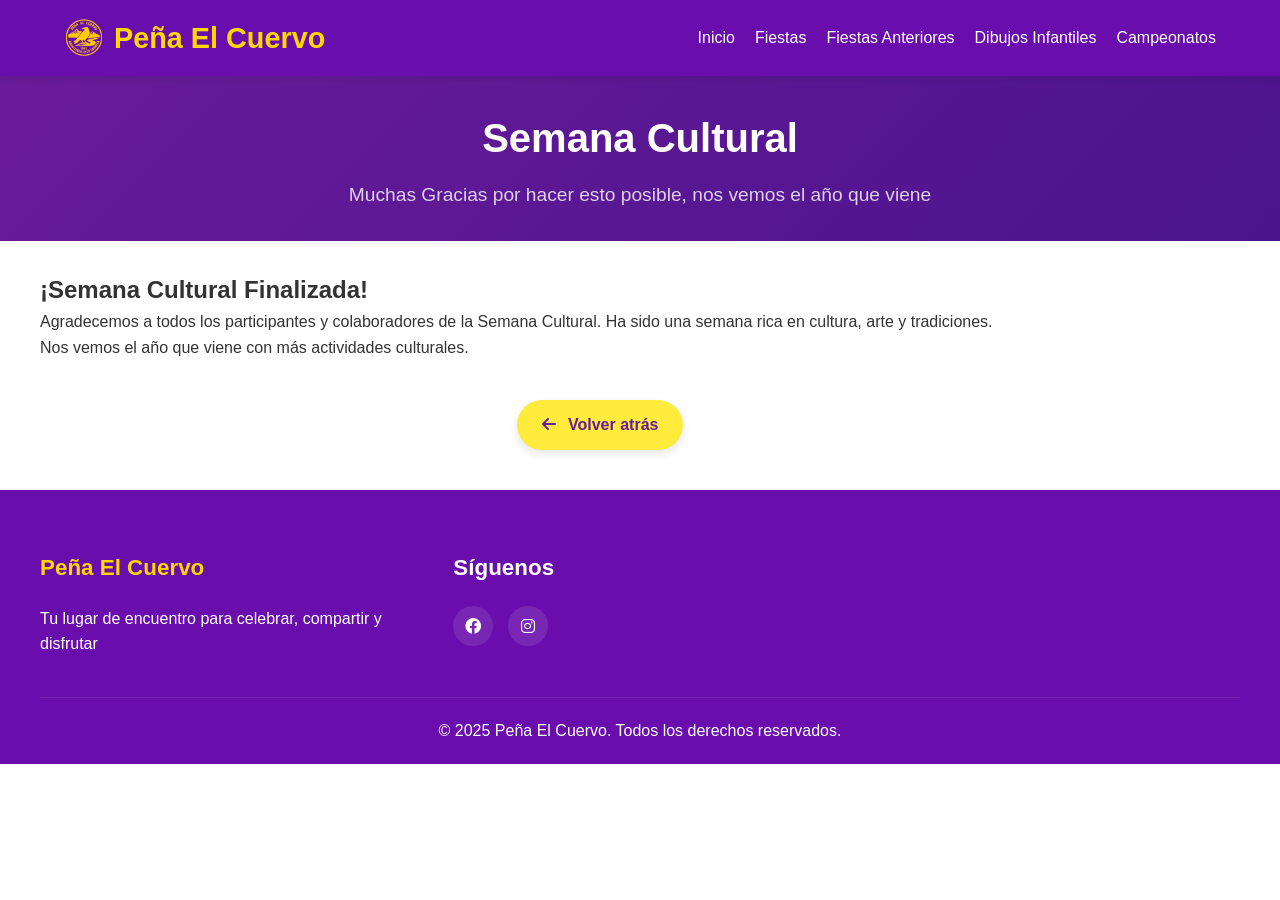
<file: semana-cultural.html>
<!DOCTYPE html>
<html lang="es">
<head>
    <meta charset="UTF-8">
    <meta name="viewport" content="width=device-width, initial-scale=1.0">
    <title>Semana Cultural - Peña El Cuervo</title>
    <link rel="icon" href="img/ICONOPAGINAWEB.png" type="image/png">
<link rel="apple-touch-icon" href="img/ICONOPAGINAWEB.png">
    <meta name="theme-color" content="#6a0dad">
    <link rel="stylesheet" href="styles.css">
    <link rel="stylesheet" href="https://cdnjs.cloudflare.com/ajax/libs/font-awesome/6.0.0-beta3/css/all.min.css">
    <style>
        /* Estilos generales para la página de semana cultural */
        
        .page-header {
            background: linear-gradient(135deg, #6a1b9a 0%, #4a148c 100%);
            padding: 30px 0;
            text-align: center;
            margin-bottom: 30px;
        }
        
        .page-header h1 {
            color: white;
            margin: 0;
            font-size: 2.5rem;
        }
        
        .page-header p {
            color: rgba(255, 255, 255, 0.8);
            margin: 10px 0 0;
            font-size: 1.2rem;
        }
        
        
    </style>
</head>
<body>
    <!-- Header y navegación -->
    <header>
        <div class="logo-container">
            <img src="img/Logo quitar fondo-Photoroom.png" alt="Logo Peña El Cuervo" class="logo-img">
            <h1><span class="nombre-pena"> Peña El Cuervo</span></h1>
        </div>
        <nav>
            <ul>
                <li><a href="index.html">Inicio</a></li>
                <li><a href="fiestas.html">Fiestas</a></li>
                <li><a href="fiestas-anteriores.html">Fiestas Anteriores</a></li>
                <li><a href="dibujos.html">Dibujos Infantiles</a></li>
                <li><a href="campeonatos.html">Campeonatos</a></li>
            </ul>
        </nav>
        <div class="menu-toggle">
            <i class="fas fa-bars"></i>
        </div>
    </header>

    <!-- Encabezado de página -->
    <div class="page-header">
        <div class="container">
            <h1>Semana Cultural</h1>
            <p>Muchas Gracias por hacer esto posible, nos vemos el año que viene</p>
        </div>
    </div>

    <!-- Mensaje de agradecimiento -->
    <section class="agradecimiento">
        <div class="container">
            <div class="mensaje-agradecimiento">
                <h2>¡Semana Cultural Finalizada!</h2>
                <p>Agradecemos a todos los participantes y colaboradores de la Semana Cultural. Ha sido una semana rica en cultura, arte y tradiciones.</p>
                <p>Nos vemos el año que viene con más actividades culturales.</p>
            </div>
        </div>
    </section>

    <!-- Botón para volver a la página anterior -->
    <div class="volver-calendario container">
        <a href="javascript:history.back()" class="botonamarillo">
            <i class="fas fa-arrow-left"></i> Volver atrás
        </a>
    </div>

    <!-- Footer -->
    <footer>
        <div class="container">
            <div class="footer-content">
                <div class="footer-section">
                    <h3>Peña El Cuervo</h3>
                    <p>Tu lugar de encuentro para celebrar, compartir y disfrutar</p>
                </div>

                <div class="footer-section">
                    <h3>Síguenos</h3>
                    <div class="social-icons">
                        <a href="https://www.facebook.com/pena.cuervo/" target="_blank"><i class="fab fa-facebook"></i></a>
                        <a href="https://www.instagram.com/p_el_cuervo_navacepe?utm_source=ig_web_button_share_sheet&igsh=ZDNlZDc0MzIxNw==" target="_blank"><i class="fab fa-instagram"></i></a>
                    </div>
                </div>
            </div>
            <div class="footer-bottom">
                <p>&copy; 2025 Peña El Cuervo. Todos los derechos reservados.</p>
            </div>
        </div>
    </footer>

    <!-- Script para cargar eventos desde el JSON existente -->
    <script>
    document.addEventListener('DOMContentLoaded', function() {
        // Cargar el archivo eventos.json desde la carpeta data
        fetch('data/eventos.json')
            .then(response => {
                if (!response.ok) {
                    throw new Error('No se pudo cargar el archivo de eventos');
                }
                return response.json();
            })
            .then(data => {
                // Acceder a la propiedad "eventos" del objeto JSON
                const eventos = data.eventos;
                
                // Filtrar eventos para mostrar SOLO los de categoría semana_cultural
                const eventosCulturales = eventos.filter(evento => 
                    evento.categoria === 'semana_cultural'
                );
                
                // Organizar eventos por día
                const eventosPorDia = agruparEventosPorDia(eventosCulturales);
                
                // Crear navegación por días
                crearNavegacionDias(eventosPorDia);
                
                // Mostrar todos los eventos inicialmente
                mostrarTodosLosEventos(eventosPorDia);
            })
            .catch(error => {
                console.error('Error:', error);
                document.getElementById('programa-container').innerHTML = `
                    <div class="no-eventos">
                        <i class="fas fa-exclamation-circle"></i>
                        <h3>Error al cargar los eventos</h3>
                        <p>${error.message}</p>
                    </div>
                `;
            });
    });

    // Función para agrupar eventos por día
    function agruparEventosPorDia(eventos) {
        const eventosPorDia = {};
        
        eventos.forEach(evento => {
            const fechaKey = `${evento.dia}-${evento.mes}`;
            
            if (!eventosPorDia[fechaKey]) {
                eventosPorDia[fechaKey] = {
                    dia: evento.dia,
                    mes: evento.mes,
                    eventos: []
                };
            }
            
            eventosPorDia[fechaKey].eventos.push(evento);
        });
        
        // Ordenar eventos por hora dentro de cada día
        for (const dia in eventosPorDia) {
            eventosPorDia[dia].eventos.sort((a, b) => {
                // Convertir horas a números para comparar (00:00 debe ser considerado como 24:00)
                const horaA = a.hora === '00:00' ? '24:00' : a.hora;
                const horaB = b.hora === '00:00' ? '24:00' : b.hora;
                return horaA.localeCompare(horaB);
            });
        }
        
        return eventosPorDia;
    }

    // Función para crear la navegación por días
    function crearNavegacionDias(eventosPorDia) {
        const navegacionContainer = document.querySelector('.dias-navegacion');
        let html = `<button class="dia-btn activo" data-dia="todos">Todos los días</button>`;
        
        // Ordenar los días
        const dias = Object.keys(eventosPorDia).sort((a, b) => {
            const [diaA, mesA] = a.split('-');
            const [diaB, mesB] = b.split('-');
            
            // Primero comparar por mes
            const mesesOrden = {'Jul': 1, 'Ago': 2};
            if (mesesOrden[mesA] !== mesesOrden[mesB]) {
                return mesesOrden[mesA] - mesesOrden[mesB];
            }
            
            // Si el mes es el mismo, comparar por día
            return parseInt(diaA) - parseInt(diaB);
        });
        
        // Crear botones para cada día
        dias.forEach(diaKey => {
            const info = eventosPorDia[diaKey];
            html += `<button class="dia-btn" data-dia="${diaKey}">${info.dia} ${info.mes}</button>`;
        });
        
        navegacionContainer.innerHTML = html;
        
        // Añadir eventos a los botones
        document.querySelectorAll('.dia-btn').forEach(btn => {
            btn.addEventListener('click', function() {
                // Quitar clase activo de todos los botones
                document.querySelectorAll('.dia-btn').forEach(b => b.classList.remove('activo'));
                
                // Añadir clase activo al botón clickeado
                this.classList.add('activo');
                
                const diaSeleccionado = this.getAttribute('data-dia');
                
                if (diaSeleccionado === 'todos') {
                    mostrarTodosLosEventos(eventosPorDia);
                } else {
                    mostrarEventosDia(eventosPorDia[diaSeleccionado]);
                }
            });
        });
    }

    // Función para mostrar todos los eventos
    function mostrarTodosLosEventos(eventosPorDia) {
        const contenedor = document.getElementById('programa-container');
        
        // Si no hay eventos
        if (Object.keys(eventosPorDia).length === 0) {
            contenedor.innerHTML = `
                <div class="no-eventos">
                    <i class="fas fa-calendar-times"></i>
                    <h3>No hay eventos programados</h3>
                    <p>Todavía no hay eventos para la semana cultural.</p>
                </div>
            `;
            return;
        }
        
        let html = '';
        
        // Ordenar los días
        const dias = Object.keys(eventosPorDia).sort((a, b) => {
            const [diaA, mesA] = a.split('-');
            const [diaB, mesB] = b.split('-');
            
            // Primero comparar por mes
            const mesesOrden = {'Jul': 1, 'Ago': 2};
            if (mesesOrden[mesA] !== mesesOrden[mesB]) {
                return mesesOrden[mesA] - mesesOrden[mesB];
            }
            
            // Si el mes es el mismo, comparar por día
            return parseInt(diaA) - parseInt(diaB);
        });
        
        // Crear contenedor para cada día
        dias.forEach(diaKey => {
            const infoDia = eventosPorDia[diaKey];
            
            html += crearHTMLDia(infoDia);
        });
        
        contenedor.innerHTML = html;
    }

    // Función para mostrar eventos de un día específico
    function mostrarEventosDia(infoDia) {
        const contenedor = document.getElementById('programa-container');
        contenedor.innerHTML = crearHTMLDia(infoDia);
    }

    // Función para crear el HTML de un día
    function crearHTMLDia(infoDia) {
        // Convertir abreviatura del mes a nombre completo
        let nombreMesCompleto = infoDia.mes;
        if (nombreMesCompleto === 'Ago') {
            nombreMesCompleto = 'Agosto';
        } else if (nombreMesCompleto === 'Jul') {
            nombreMesCompleto = 'Julio';
        }
        
        let html = `
            <div class="eventos-dia">
                <div class="dia-header">
                    <div class="dia-numero">${infoDia.dia}</div>
                    <div class="mes-nombre">${nombreMesCompleto}</div>
                </div>
                <div class="eventos-lista">
        `;
        
        // Agregar cada evento
        infoDia.eventos.forEach(evento => {
            html += `
                <div class="evento-hora">
                    <div class="hora">${evento.hora || '00:00'}</div>
                    <div class="evento-detalle">
                        <h3>${evento.titulo}</h3>
                        ${evento.ubicacion ? `<p class="ubicacion"><i class="fas fa-map-marker-alt"></i> ${evento.ubicacion}</p>` : ''}
                        ${evento.descripcion ? `<p class="descripcion">${evento.descripcion}</p>` : ''}
                    </div>
                </div>
            `;
        });
        
        html += `
                </div>
            </div>
        `;
        
        return html;
    }
    </script>
     <script src="script.js"></script>
</body>
</html>
</file>
<file: styles.css>
/* Variables de colores y fuentes */
:root {
    --primary-color: #6a0dad; /* Color morado principal */
    --primary-light: rgba(106, 13, 173, 0.8); /* Morado con transparencia */
    --primary-lighter: rgba(106, 13, 173, 0.1); /* Morado muy suave para fondos */
    --secondary-color: #ffd700; /* Color amarillo */
    --accent-color: #e63946;
    --text-color: #333;
    --light-color: #f8f9fa;
    --dark-color: #343a40;
    --font-primary: 'Segoe UI', Tahoma, Geneva, Verdana, sans-serif;
}

/* Estilos generales */
* {
    margin: 0;
    padding: 0;
    box-sizing: border-box;
}

body {
    font-family: var(--font-primary);
    color: var(--text-color);
    line-height: 1.6;
}

.container {
    width: 100%;
    max-width: 1200px;
    margin: 0 auto;
}

a {
    text-decoration: none;
    color: inherit;
}

ul {
    list-style: none;
}

.botonamarillo{
    display: inline-block;
    padding: 12px 24px;
    background-color: var(--secondary-color);
    color: var(--primary-color);
    border: none;
    border-radius: 4px;
    font-weight: bold;
    cursor: pointer;
    transition: all 0.3s ease;
}
/* Botones */
.btn {
    display: inline-block;
    padding: 12px 24px;
    background-color: var(--primary-color);
    color: var(--secondary-color);
    border: none;
    border-radius: 4px;
    font-weight: bold;
    cursor: pointer;
    transition: all 0.3s ease;
}

.btn:hover {
    background-color: #e6c200;
    transform: translateY(-2px);
}

.btn-small {
    padding: 8px 16px;
    font-size: 0.9rem;
}

.btn-secondary {
    background-color: var(--accent-color);
    color: white;
}

.btn-secondary:hover {
    background-color: #d62b39;
}

/* Header y navegación */
header {
    background-color: var(--primary-color);
    color: white;
    padding: 15px 5%;
    display: flex;
    justify-content: space-between;
    align-items: center;
    position: sticky;
    top: 0;
    z-index: 1000;
    box-shadow: 0 2px 10px rgba(0, 0, 0, 0.1);
}

.logo-container {
    display: flex;
    align-items: center;
}

.logo-container h1 {
    font-size: 1.8rem;
    margin-right: 10px;
}

.nombre-pena {
    color: var(--secondary-color); /* Nombre en amarillo */
}

.logo-img {
    height: 40px;
    margin-right: 10px;
    vertical-align: middle;
}

.logo-icon {
    font-size: 1.5rem;
    color: var(--secondary-color);
    display: none;
}

nav ul {
    display: flex;
}

nav ul li {
    margin-left: 20px;
}

nav ul li a {
    position: relative;
    padding: 5px 0;
    font-weight: 500;
}

nav ul li a::after {
    content: '';
    position: absolute;
    bottom: 0;
    left: 0;
    width: 0;
    height: 2px;
    background-color: var(--secondary-color);
    transition: width 0.3s ease;
}

nav ul li a:hover::after,
nav ul li a.active::after {
    width: 100%;
}

/* Estilos para el cartel destacado en la página de fiestas */
.cartel-destacado {
    margin: 60px 0;
    text-align: center;
    position: relative;
    border-radius: 8px;
    overflow: hidden;
    box-shadow: 0 4px 15px rgba(0, 0, 0, 0.1);
    transition: transform 0.3s ease;
    max-width: 400px;
    margin-left: auto;
    margin-right: auto;
    aspect-ratio: 2/3; /* Proporción típica de un cartel */
}

.cartel-destacado:hover {
    transform: translateY(-5px);
}

.cartel-destacado img {
    width: 100%;
    height: 100%;
    object-fit: cover;
}

.cartel-year {
    position: absolute;
    bottom: 0;
    left: 0;
    right: 0;
    background-color: rgba(106, 13, 173, 0.8); /* Fondo morado con transparencia */
    color: var(--secondary-color); /* Texto amarillo */
    padding: 10px;
    text-align: center;
    font-weight: bold;
    font-size: 1.2rem;
}

/* Estilos para el calendario de eventos */
.calendario-eventos {
    background-color: white;
    border-radius: 12px;
    padding: 20px;
    box-shadow: 0 4px 15px rgba(0, 0, 0, 0.1);
    margin: 40px 0;
}

/* Navegación del calendario */
.navegacion-calendario {
    display: flex;
    justify-content: space-between;
    align-items: center;
    margin-bottom: 20px;
}

.btn-mes-anterior,
.btn-mes-siguiente {
    background-color: transparent;
    color: var(--text-color);
    border: none;
    padding: 8px 16px;
    cursor: pointer;
    transition: all 0.3s ease;
    font-size: 0.8rem;
    font-weight: bold;
}

.btn-mes-anterior:hover,
.btn-mes-siguiente:hover {
    transform: translateY(-2px);
}

.mes-actual {
    font-size: 1.5rem;
    font-weight: bold;
    color: var(--text-color);
    text-transform: capitalize;
}

/* Estilos para el calendario */
.calendario-grid {
    display: grid;
    grid-template-columns: repeat(7, 1fr);
    gap: 5px;
    margin-top: 20px;
    width: 100%;
    overflow: visible;
}

/* Estilos para los días del calendario con mayor especificidad */
.calendario-grid .dia {
    position: relative;
    height: 40px;
    display: flex;
    align-items: center;
    justify-content: center;
    border-radius: 5px;
    cursor: pointer;
    transition: all 0.3s ease;
    background-color: white;
    border: 1px solid #e0e0e0;
}

.calendario-grid .dia:hover {
    background-color: #f0f0f0;
    transform: scale(1.05);
    border-color: var(--primary-color);
}

.calendario-grid .dia.vacio {
    background-color: transparent;
    cursor: default;
    border: none;
}

/* Estilos para días con eventos - mayor especificidad */
.calendario-grid .dia.tiene-evento {
    font-weight: bold;
    position: relative;
    transform: scale(1.05);
    z-index: 1;
    border-width: 2px;
}

/* Estilos específicos para cada categoría - mayor especificidad y !important */
.calendario-grid .dia.categoria-convivencia {
    background-color: rgba(76, 175, 80, 0.1) !important;
    border: 2px solid #4CAF50 !important;
}

.calendario-grid .dia.categoria-fiestas {
    background-color: rgba(33, 150, 243, 0.1) !important;
    border: 2px solid #2196F3 !important;
}

.calendario-grid .dia.categoria-semana_cultural {
    background-color: rgba(156, 39, 176, 0.1) !important;
    border: 2px solid #9C27B0 !important;
}

/* Indicadores para cada categoría */
.calendario-grid .dia.tiene-evento::after {
    content: '';
    position: absolute;
    bottom: 3px;
    left: 50%;
    transform: translateX(-50%);
    width: 6px;
    height: 6px;
    border-radius: 50%;
}

.calendario-grid .dia.categoria-convivencia::after {
    background-color: #4CAF50;
}

.calendario-grid .dia.categoria-fiestas::after {
    background-color: #2196F3;
}

.calendario-grid .dia.categoria-semana_cultural::after {
    background-color: #9C27B0;
}

/* Efecto hover mejorado para días con eventos */
.calendario-grid .dia.tiene-evento:hover {
    transform: scale(1.1);
    box-shadow: 0 3px 10px rgba(0, 0, 0, 0.1);
}

.dia-header {
    text-align: center;
    font-weight: bold;
    padding: 10px;
}

.evento-indicador {
    position: absolute;
    bottom: 5px;
    left: 50%;
    transform: translateX(-50%);
    width: 6px;
    height: 6px;
    border-radius: 50%;
}

/* Estilos para la leyenda del calendario */
.calendario-leyenda {
    display: flex;
    justify-content: center;
    gap: 15px;
    margin-top: 15px;
    flex-wrap: wrap;
}

.leyenda-item {
    display: flex;
    align-items: center;
    font-size: 0.9rem;
}

.leyenda-color {
    width: 12px;
    height: 12px;
    border-radius: 50%;
    margin-right: 5px;
}

.leyenda-convivencia {
    background-color: #4CAF50;
}

.leyenda-fiestas {
    background-color: #2196F3;
}

.leyenda-semana-cultural {
    background-color: #9C27B0;
}

.dia-semana {
    text-align: center;
    font-weight: bold;
    padding: 8px;
    background-color: transparent;
    color: var(--text-color);
    border-radius: 4px;
}

.cartel-ampliado {
    display: none;
    position: fixed;
    top: 0;
    left: 0;
    width: 100%;
    height: 100%;
    background-color: rgba(0, 0, 0, 0.9);
    z-index: 1100;
    cursor: pointer;
    overflow: hidden;
}

.cartel-ampliado.activo {
    display: flex;
    justify-content: center;
    align-items: center;
}

.cartel-ampliado img {
    max-width: 90%;
    max-height: 90vh;
    object-fit: contain;
    margin: 0 auto; /* Centrar horizontalmente */
    transform: none; /* Evitar transformaciones no deseadas */
}

.cartel-ampliado .cerrar {
    position: absolute;
    top: 20px;
    right: 30px;
    color: var(--secondary-color);
    font-size: 40px;
    cursor: pointer;
    z-index: 1101;
}

.cartel-ampliado .year {
    position: absolute;
    bottom: 20px;
    left: 0;
    right: 0;
    text-align: center;
    color: var(--secondary-color);
    font-size: 24px;
    font-weight: bold;
    display: none;
}

.placeholder-image i {
    font-size: 3rem;
    margin-bottom: 10px;
    color: var(--dark-color);
}

/* Event cards */
.event-card {
    display: flex;
    background-color: rgb(240, 230, 247);
    border-radius: 8px;
    overflow: hidden;
    box-shadow: 0 4px 15px rgba(0, 0, 0, 0.1);
    margin-bottom: 30px;
    transition: transform 0.3s ease;
}

.event-card:hover {
    transform: translateY(-5px);
}

.event-card.destacado {
    border: 2px solid var(--secondary-color);
    box-shadow: 0 0 15px rgba(255, 215, 0, 0.5);
    transform: translateY(-5px);
}

.event-date {
    background-color: var(--primary-color);
    color: var(--secondary-color);
    padding: 20px;
    display: flex;
    flex-direction: column;
    justify-content: center;
    align-items: center;
    min-width: 100px;
}

.event-date .day {
    font-size: 2rem;
    font-weight: bold;
    line-height: 1;
}

.event-date .month {
    font-size: 1.2rem;
    text-transform: uppercase;
}

.event-details {
    padding: 20px;
    flex: 1;
}

.event-details h3 {
    margin-bottom: 10px;
    font-size: 1.4rem;
}

.event-location, .event-time {
    color: var(--dark-color);
    margin-bottom: 5px;
    font-size: 0.9rem;
}

.event-description {
    margin: 15px 0;
}

/* Event filters */
.event-filters {
    display: flex;
    justify-content: center;
    margin-bottom: 30px;
    flex-wrap: wrap;
}

.filter-btn {
    background-color: transparent;
    border: 2px solid var(--secondary-color);
    color: var(--text-color);
    padding: 8px 16px;
    margin: 0 5px 10px;
    border-radius: 30px;
    cursor: pointer;
    transition: all 0.3s ease;
}

.filter-btn:hover, .filter-btn.active {
    background-color: var(--secondary-color);
    color: var(--primary-color);
}

.dia-actual {
    font-weight: bold;
}
/* Eventos day*/
.eventos-dia {
    margin-bottom: 50px;
    overflow: hidden;
    background-color: white;
    border-radius: 10px;
    box-shadow: 0 5px 15px rgba(0,0,0,0.05);
    margin-left: auto;
    margin-right: auto;
}

/* Estilo para el encabezado del día */
.dia-header {
    text-align: center;
    padding: 20px 0;
    margin-bottom: 10px;
}

.dia-numero {
    font-size: 3.5rem;
    font-weight: 700;
    color: #6a1b9a;
    line-height: 1;
    margin-bottom: 5px;
}

.mes-nombre {
    font-size: 1rem;
    color: #6a1b9a;
    text-transform: uppercase;
    margin-bottom: 10px;
}

.tema-dia {
    font-size: 1.2rem;
    color: #6a1b9a;
    font-weight: 600;
    margin-top: 5px;
}

.eventos-lista {
    padding: 15px;
}

.evento-hora {
    display: flex;
    flex-direction: column;
    border-bottom: 1px solid #f0f0f0;
    animation: fadeIn 0.5s ease forwards;
    opacity: 1;
}

.hora {
    background-color: #6a1b9a;
    color: white;
    padding: 10px 15px;
    font-weight: bold;
    font-size: 1.1rem;
    text-align: center;
    width: 100%;
}

.evento-detalle {
    padding: 15px 20px;
    text-align: center;
}

.evento-hora:last-child {
    border-bottom: none;
}

.evento-detalle h3 {
    margin: 0 0 10px 0;
    color: #6a1b9a;
    font-size: 1.2rem;
}

.ubicacion {
    color: #666;
    margin: 5px 0;
    font-size: 0.9rem;
}

.ubicacion i {
    color: #ff9800;
    margin-right: 5px;
}

.descripcion {
    margin: 10px 0 0 0;
    line-height: 1.5;
    font-size: 0.95rem;
    color: #555;
}

/* Botón para volver al calendario */
.volver-calendario {
    text-align: center;
    margin: 40px 0;
}

.botonamarillo {
    display: inline-block;
    background-color: #ffeb3b;
    color: #6a1b9a;
    padding: 12px 25px;
    border-radius: 30px;
    font-weight: 600;
    transition: all 0.3s ease;
    box-shadow: 0 4px 10px rgba(0,0,0,0.1);
    text-decoration: none;
}

.botonamarillo:hover {
    transform: translateY(-3px);
    box-shadow: 0 6px 15px rgba(0,0,0,0.15);
}

.botonamarillo i {
    margin-right: 8px;
}

/* Estilos para el mensaje de no eventos */
.no-eventos {
    text-align: center;
    padding: 50px 20px;
    background-color: white;
    border-radius: 10px;
    margin: 30px 0;
    box-shadow: 0 5px 15px rgba(0,0,0,0.05);
}

.no-eventos i {
    font-size: 3rem;
    color: #ccc;
    margin-bottom: 20px;
}

.no-eventos h3 {
    color: #666;
    margin-bottom: 10px;
}

.dias-navegacion {
    display: flex;
    justify-content: center;
    margin-bottom: 30px;
    flex-wrap: wrap;
    background-color: rgba(106, 27, 154, 0.8);
    padding: 8px;
    border-radius: 20px;
    box-shadow: 0 2px 10px rgba(0,0,0,0.1);
}

.dia-btn {
    background-color: transparent;
    border: none;
    padding: 6px 12px;
    margin: 3px;
    border-radius: 15px;
    cursor: pointer;
    transition: all 0.3s ease;
    font-weight: 500;
    color: white;
    font-size: 0.95rem;
}

.dia-btn:hover, .dia-btn.activo {
    background-color: rgba(255, 235, 59, 0.9);
    color: #6a1b9a;
    transform: translateY(-2px);
}

.dia-btn.activo {
    box-shadow: 0 2px 5px rgba(0,0,0,0.15);
}
/* Calendar */
.calendar-placeholder {
    background-color: #f0f0f0;
    height: 400px;
    display: flex;
    flex-direction: column;
    justify-content: center;
    align-items: center;
    border-radius: 8px;
}

.calendar-placeholder i {
    font-size: 4rem;
    margin-bottom: 20px;
    color: var(--dark-color);
}

/* Form placeholder */
.form-placeholder {
    background-color: #f0f0f0;
    padding: 40px;
    border-radius: 8px;
    text-align: center;
}

.form-placeholder i {
    font-size: 3rem;
    margin-bottom: 20px;
    color: var(--dark-color);
}

/* Footer */
footer {
    background-color: var(--primary-color);
    color: white;
    padding: 60px 0 20px;
}

.footer-content {
    display: grid;
    grid-template-columns: repeat(3, 1fr);
    gap: 40px;
    margin-bottom: 40px;
}

.footer-section h3 {
    margin-bottom: 20px;
    font-size: 1.4rem;
}

/* Corregido el selector inválido */
footer .footer-section:first-child h3 {
    color: var(--secondary-color);
}

.social-icons {
    display: flex;
    gap: 15px;
}

.social-icons a {
    display: flex;
    justify-content: center;
    align-items: center;
    width: 40px;
    height: 40px;
    background-color: rgba(255, 255, 255, 0.1);
    border-radius: 50%;
    transition: all 0.3s ease;
}

.social-icons a:hover {
    background-color: var(--secondary-color);
    color: var(--primary-color);
}

.footer-bottom {
    text-align: center;
    padding-top: 20px;
    border-top: 1px solid rgba(255, 255, 255, 0.1);
}

/* Page header */
.page-header {
    background-color: var(--primary-light);
    color: white;
    padding: 40px 0;
    text-align: center;
}

/* Secciones con fondo - usar morado muy suave */
.registration {
    background-color: var(--primary-lighter);
}
.fiestas-anteriores {
    padding: 60px 0;
}

.fiestas-gallery {
    display: grid;
    grid-template-columns: repeat(3, 1fr);
    gap: 30px;
    margin-top: 40px;
}

.cartel-item {
    position: relative;
    border-radius: 8px;
    overflow: hidden;
    box-shadow: 0 4px 15px rgba(0, 0, 0, 0.1);
    transition: transform 0.3s ease;
    aspect-ratio: 2/3; /* Proporción típica de un cartel */
}

.cartel-item:hover {
    transform: translateY(-5px);
}

.cartel-item img {
    width: 100%;
    height: 100%;
    object-fit: cover;
}

/* Menú hamburguesa (oculto por defecto en pantallas grandes) */
.menu-toggle {
    display: none;
    font-size: 1.5rem;
    cursor: pointer;
    color: var(--secondary-color);
}

/* Estilos para la sección de eventos del día */
.dias-navegacion {
    background-color: var(--primary-lighter);
    padding: 15px 0;
    position: sticky;
    top: 70px;
    z-index: 900;
    box-shadow: 0 2px 10px rgba(0, 0, 0, 0.1);
    opacity: 0;
}

.dia-nav-btn {
    display: inline-block;
    padding: 8px 16px;
    margin: 0 5px;
    background-color: var(--primary-color);
    color: var(--secondary-color);
    border-radius: 30px;
    font-weight: bold;
    transition: all 0.3s ease;
}

.dia-nav-btn:hover {
    background-color: var(--secondary-color);
    color: var(--primary-color);
    transform: translateY(-3px);
}

.eventos-dia {
    padding: 60px 0;
    border-bottom: 1px solid rgba(106, 13, 173, 0.2);
}

.eventos-dia:nth-child(odd) {
    background-color: var(--primary-lighter);
}

.fecha-grande {
    display: flex;
    flex-direction: column;
    align-items: center;
    margin-bottom: 15px;
}

.dia-numero {
    font-size: 4rem;
    font-weight: bold;
    color: var(--primary-color);
    line-height: 1;
}

.mes-nombre {
    font-size: 1.5rem;
    color: var(--dark-color);
    text-transform: uppercase;
}

.dia-header h2 {
    font-size: 2rem;
    color: var(--primary-color);
}

.eventos-lista {
    max-width: 800px;
    margin: 0 auto;
}

.evento-hora {
    display: flex;
    margin-bottom: 30px;
    background-color: white;
    border-radius: 8px;
    overflow: hidden;
    box-shadow: 0 4px 15px rgba(0, 0, 0, 0.1);
    transition: transform 0.3s ease;
}

.evento-hora:hover {
    transform: translateY(-5px);
}

.hora {
    background-color: var(--primary-color);
    color: var(--secondary-color);
    padding: 20px;
    display: flex;
    justify-content: center;
    align-items: center;
    min-width: 100px;
    font-size: 1.5rem;
    font-weight: bold;
}

.evento-detalle {
    padding: 20px;
    flex: 1;
}

.evento-detalle h3 {
    margin-bottom: 10px;
    font-size: 1.4rem;
    color: var(--primary-color);
}

.ubicacion {
    color: var(--dark-color);
    margin-bottom: 10px;
    font-size: 0.9rem;
}

.descripcion {
    margin: 15px 0;
    line-height: 1.5;
}

.volver-calendario {
    text-align: center;
    margin: 40px 0;
}

/* Estilos para la sección de historia */
.historia-contenido {
    display: flex;
    flex-wrap: wrap;
    padding: 20px;
    align-items: center;
}

.historia-imagen {
    flex: 1;
    min-width: 300px;
    padding: 15px;
}

.historia-imagen img {
    width: 100%;
    border-radius: 10px;
    box-shadow: 0 5px 15px rgba(0,0,0,0.1);
}

.historia-texto {
    flex: 2;
    min-width: 300px;
    padding: 15px;
    
}

.historia-texto h2 {
    color: #6a1b9a;
    margin-top: 20px;
    margin-bottom: 10px;
}

.historia-texto p {
    margin-bottom: 15px;
    line-height: 1.6;
    text-align: justify;
}

/* Ajustes para dispositivos móviles */
@media (max-width: 768px) {
   

    .historia-contenido {
        flex-direction: column;
    }
    
    .evento-hora {
        flex-direction: column;
    }
    
    .hora {
        width: 100%;
        padding: 10px;
    }
    
    .dia-numero {
        font-size: 3rem;
    }
    
    .dia-header h2 {
        font-size: 1.5rem;
    }
    
    .dias-navegacion {
        overflow-x: auto;
        white-space: nowrap;
        padding: 10px 0;
    }
    
    .dia-nav-btn {
        margin-bottom: 5px;
    }
    
    .fiestas-gallery {
        grid-template-columns: repeat(2, 1fr);
    }
    
    .footer-content {
        grid-template-columns: 1fr;
        gap: 30px;
    }
    
    .menu-toggle {
        display: block;
    }
    
    nav {
        position: absolute;
        top: 70px;
        left: 0;
        width: 100%;
        background-color: var(--primary-color);
        padding: 0;
        max-height: 0;
        overflow: hidden;
        transition: max-height 0.3s ease;
    }
    
    nav.active {
        max-height: 300px;
    }
    
    nav ul {
        flex-direction: column;
        padding: 20px;
    }
    
    nav ul li {
        margin: 10px 0;
    }

    
    .calendario-eventos {
        background-color: transparent;
        box-shadow: none;
        padding: 0;
        width: 100%;
        max-width: 100%;
    }
    
    .navegacion-calendario {
        background-color: rgba(255, 255, 255, 0.9);
        padding: 10px;
        border-radius: 8px 8px 0 0;
        margin-bottom: 5px;
        width: 100%;
    }
    
    .calendario-grid {
        width: 100%;
        min-width: 100%;
        display: grid;
        grid-template-columns: repeat(7, 1fr);
        gap: 2px;
        background-color: rgba(255, 255, 255, 0.9);
        padding: 5px;
        margin-bottom: 5px;
        border-radius: 0;
        overflow-x: visible;
    }
    
    .calendario-leyenda {
        background-color: rgba(255, 255, 255, 0.9);
        padding: 10px;
        border-radius: 0 0 8px 8px;
        width: 100%;
    }
    
    .calendario-grid .dia {
        font-size: 0.75rem;
        padding: 2px;
        min-height: 30px;
        width: 100%;
    }
    
    .container {
        width: 95%;
    }
    
    /* Asegurar que las imágenes no se desborden */
    img {
        max-width: 100%;
        height: auto;
    }
    
    /* Ajustar el tamaño de los elementos del calendario */
    .calendario-grid .dia-semana {
        font-size: 0.7rem;
        padding: 3px;
    }

    .cartel-destacado {
        max-width: 250px;
        margin: 30px auto;
    }
    
    .cartel-year {
        font-size: 1rem;
        padding: 8px;
    }

    .btn-mes-anterior,
    .btn-mes-siguiente {
    background-color: transparent;
    color: var(--text-color);
    border: none;
    padding: 8px 16px;
    cursor: pointer;
    transition: all 0.3s ease;
    font-size: 0.5rem;
    font-weight: bold;
    }

    .btn-mes-anterior:hover,
    .btn-mes-siguiente:hover {
    transform: translateY(-2px);
    }

    /* Estilos específicos para campeonatos en móvil */
    .tournament-bracket {
        overflow-x: auto;
        padding-bottom: 15px;
    }
    
    .round {
        min-width: 280px;
    }
    
    .match {
        padding: 8px;
        margin: 4px;
    }
    
    .match-status {
        font-size: 0.7rem;
        padding: 1px 3px;
    }
    
    .team-number, .team-names {
        font-size: 0.85rem;
    }
    
    .search-result {
        font-size: 0.9rem;
        padding: 10px;
    }
    
    .rival-info {
        padding: 8px !important;
        margin-top: 8px !important;
    }
}

/* Asegurar que todos los elementos se ajusten al ancho de la pantalla */
img, video, iframe, table, div {
    max-width: 100%;
}

/* Reglas específicas para los campeonatos */
.match .team-number:empty,
.match .team-number:contains("undefined") {
    display: none;
}

/* Ocultar el texto "#undefined" en los equipos */
.match .team-number:empty + .team-names,
.match .team:has(> .team-number:contains("undefined")) .team-names {
    margin-left: 0;
}

/* Árbol horizontal de campeonatos */
.horizontal-bracket-section {
    margin-top: 36px;
    padding-top: 28px;
    border-top: 1px solid rgba(106, 27, 154, 0.15);
}

.horizontal-bracket-header {
    margin-bottom: 18px;
}

.horizontal-bracket-header h3 {
    margin-bottom: 6px;
    color: #6a1b9a;
    font-size: 1.4rem;
}

.horizontal-bracket-header p {
    color: #666;
    font-size: 0.95rem;
}

.horizontal-bracket-controls {
    display: flex;
    gap: 8px;
    flex-wrap: wrap;
    margin-top: 12px;
}

.horizontal-control-btn {
    border: 1px solid rgba(106, 27, 154, 0.18);
    background: #fff;
    color: #6a1b9a;
    border-radius: 999px;
    padding: 8px 14px;
    font-weight: 700;
    cursor: pointer;
    transition: all 0.2s ease;
}

.horizontal-control-btn:hover {
    background: #6a1b9a;
    color: white;
}

.horizontal-bracket-viewport {
    position: relative;
    width: 100%;
    height: 520px;
    max-width: none;
    min-height: 340px;
    overflow: hidden;
    border: 1px solid rgba(106, 27, 154, 0.12);
    border-radius: 18px;
    background:
        radial-gradient(circle at 1px 1px, rgba(106, 27, 154, 0.08) 1px, transparent 0) 0 0 / 22px 22px,
        linear-gradient(180deg, rgba(255,255,255,0.95), rgba(249,244,255,0.96));
    cursor: grab;
    touch-action: none;
}

.horizontal-bracket-viewport.is-dragging {
    cursor: grabbing;
}

.horizontal-bracket-stage {
    position: absolute;
    top: 0;
    left: 0;
    transform-origin: 0 0;
    will-change: transform;
}

.horizontal-round-headers {
    position: absolute;
    top: 18px;
    left: 0;
    right: 0;
    height: 30px;
    z-index: 2;
}

.horizontal-round-header {
    position: absolute;
    text-align: center;
    font-weight: 800;
    color: #6a1b9a;
    font-size: 1rem;
    letter-spacing: 0.01em;
}

.horizontal-connector-layer {
    position: absolute;
    inset: 0;
    pointer-events: none;
    z-index: 0;
}

.horizontal-connector {
    fill: none;
    stroke: rgba(106, 27, 154, 0.35);
    stroke-width: 3;
    stroke-linecap: round;
    stroke-linejoin: round;
}

.horizontal-match {
    position: absolute;
    z-index: 1;
    box-sizing: border-box;
    width: 210px;
    min-height: 108px;
    padding: 10px 12px;
    border-radius: 14px;
    border: 2px solid transparent;
    box-shadow: 0 4px 12px rgba(0, 0, 0, 0.08);
    background: #f9f9f9;
}

.horizontal-match.pending {
    background: #f9f9f9;
    border-color: #ddd;
}

.horizontal-match.active {
    background: #ffe0b2;
    border-color: #ffb74d;
}

.horizontal-match.completed {
    background: #e8f5e9;
    border-color: #a5d6a7;
}

.horizontal-match-head {
    display: flex;
    align-items: center;
    justify-content: flex-end;
    margin-bottom: 8px;
}

.horizontal-match-badge {
    flex-shrink: 0;
    font-size: 0.67rem;
    font-weight: bold;
    padding: 3px 7px;
    border-radius: 999px;
    background: rgba(255, 255, 255, 0.65);
    color: #444;
}

.horizontal-match.pending .horizontal-match-badge {
    background: rgba(117, 117, 117, 0.12);
    color: #757575;
}

.horizontal-match.active .horizontal-match-badge {
    background: rgba(230, 81, 0, 0.12);
    color: #e65100;
}

.horizontal-match.completed .horizontal-match-badge {
    background: rgba(46, 125, 50, 0.12);
    color: #2e7d32;
}

.horizontal-match-teams {
    display: flex;
    align-items: center;
    gap: 8px;
    justify-content: flex-start;
    flex-wrap: nowrap;
    font-size: 0.86rem;
    line-height: 1.3;
}

.horizontal-team-number {
    display: inline-flex;
    align-items: center;
    justify-content: center;
    min-width: 30px;
    padding: 3px 7px;
    border-radius: 999px;
    background: rgba(106, 27, 154, 0.12);
    color: #6a1b9a;
    font-weight: bold;
    flex-shrink: 0;
}

.horizontal-team-number.winner {
    background: rgba(46, 125, 50, 0.12);
    color: #2e7d32;
    border: 1px solid rgba(46, 125, 50, 0.25);
    box-shadow: 0 0 0 1px rgba(46, 125, 50, 0.08);
}

@media (max-width: 768px) {
    .horizontal-bracket-viewport {
        height: 400px;
    }

    .horizontal-match {
        width: 190px;
        min-height: 86px;
    }

    .horizontal-round-header {
        font-size: 0.92rem;
    }

    .horizontal-control-btn {
        padding: 7px 12px;
        font-size: 0.9rem;
    }
}
</file>
